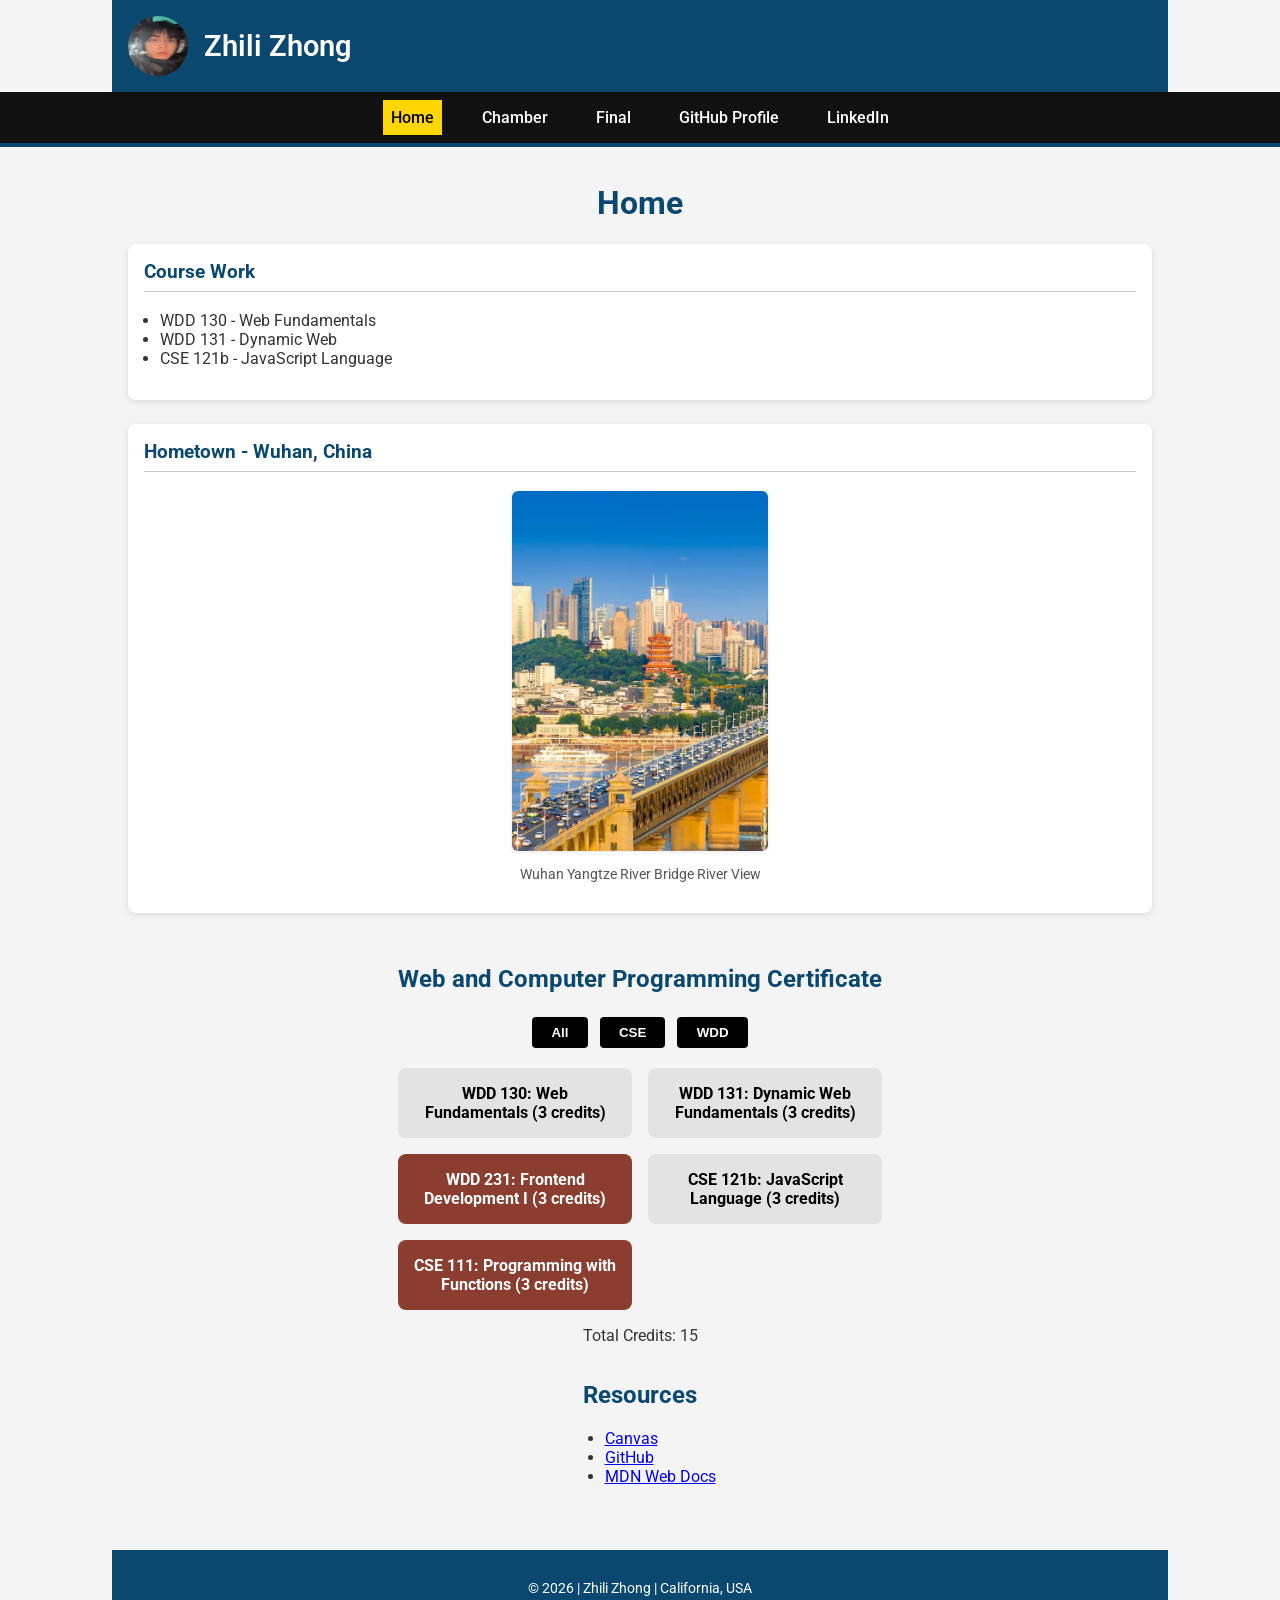
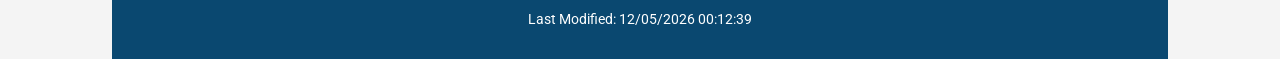
<file: index.html>
<!DOCTYPE html>
<html lang="en">
<head>
  <meta charset="UTF-8" />
  <meta name="viewport" content="width=device-width, initial-scale=1.0" />
  <meta name="description" content="Course Home Page for WDD 231 Web Frontend Development" />
  <meta name="author" content="Zhili Zhong" />
  <title>WDD 231 - Course Home Page</title>

  <!-- Google Fonts with preconnect -->
  <link rel="preconnect" href="https://fonts.googleapis.com">
  <link rel="preconnect" href="https://fonts.gstatic.com" crossorigin>
  <link href="https://fonts.googleapis.com/css2?family=Roboto&display=swap" rel="stylesheet" />

  <!-- CSS -->
  <link rel="stylesheet" href="styles/small.css" />
  <link rel="stylesheet" href="styles/larger.css" />

  <!-- JavaScript -->
  <script src="scripts/date.js" defer></script>
  <script src="scripts/lastmodified.js" defer></script>
  <script src="scripts/navigation.js" defer></script>
  <script src="scripts/course.js" defer></script>
</head>
<body>
  <header>
    <img src="images/profile.jpg" alt="Profile photo" width="60" height="60" onerror="this.onerror=null; this.src='https://via.placeholder.com/60';" />
    <span>Zhili Zhong</span>
  </header>

  <nav>
    <button id="menu-toggle">☰</button>
    <ul id="nav-links">
      <li><a href="index.html" class="active">Home</a></li>
      <li><a href="chamber/index.html">Chamber</a></li>
      <li><a href="final/index.html">Final</a></li>
      <li><a href="https://github.com/leo060702">GitHub Profile</a></li>
      <li><a href="https://linkedin.com/in/zhili-zhong-379021353">LinkedIn</a></li>
    </ul>
  </nav>

  <main>
    <h1>Home</h1>

    <section class="flex-container">
      <div class="card">
        <h3>Course Work</h3>
        <ul>
          <li>WDD 130 - Web Fundamentals</li>
          <li>WDD 131 - Dynamic Web</li>
          <li>CSE 121b - JavaScript Language</li>
        </ul>
      </div>
      <div class="card">
        <h3>Hometown - Wuhan, China</h3>
        <img class="hometown-img" src="images/hometown.jpg" alt="My hometown" onerror="this.onerror=null; this.src='https://via.placeholder.com/600x300?text=Hometown+Image';" />
        <p style="text-align:center; font-size:0.9rem; color:#555">Wuhan Yangtze River Bridge River View</p>
      </div>
    </section>

    <section>
      <h2>Web and Computer Programming Certificate</h2>
      <div style="text-align:center;">
        <button id="all-courses">All</button>
        <button id="cse-courses">CSE</button>
        <button id="wdd-courses">WDD</button>
      </div>
      <div id="course-cards"></div>
      <p style="text-align:center;">Total Credits: <span id="total-credits">0</span></p>
    </section>

    <section>
      <h2>Resources</h2>
      <ul>
        <li><a href="https://byui.instructure.com/">Canvas</a></li>
        <li><a href="https://github.com/">GitHub</a></li>
        <li><a href="https://developer.mozilla.org/">MDN Web Docs</a></li>
      </ul>
    </section>
  </main>

  <footer>
    <p>&copy; <span id="currentyear"></span> | Zhili Zhong | California, USA</p>
    <p id="lastModified"></p>
  </footer>
</body>
</html>
</file>
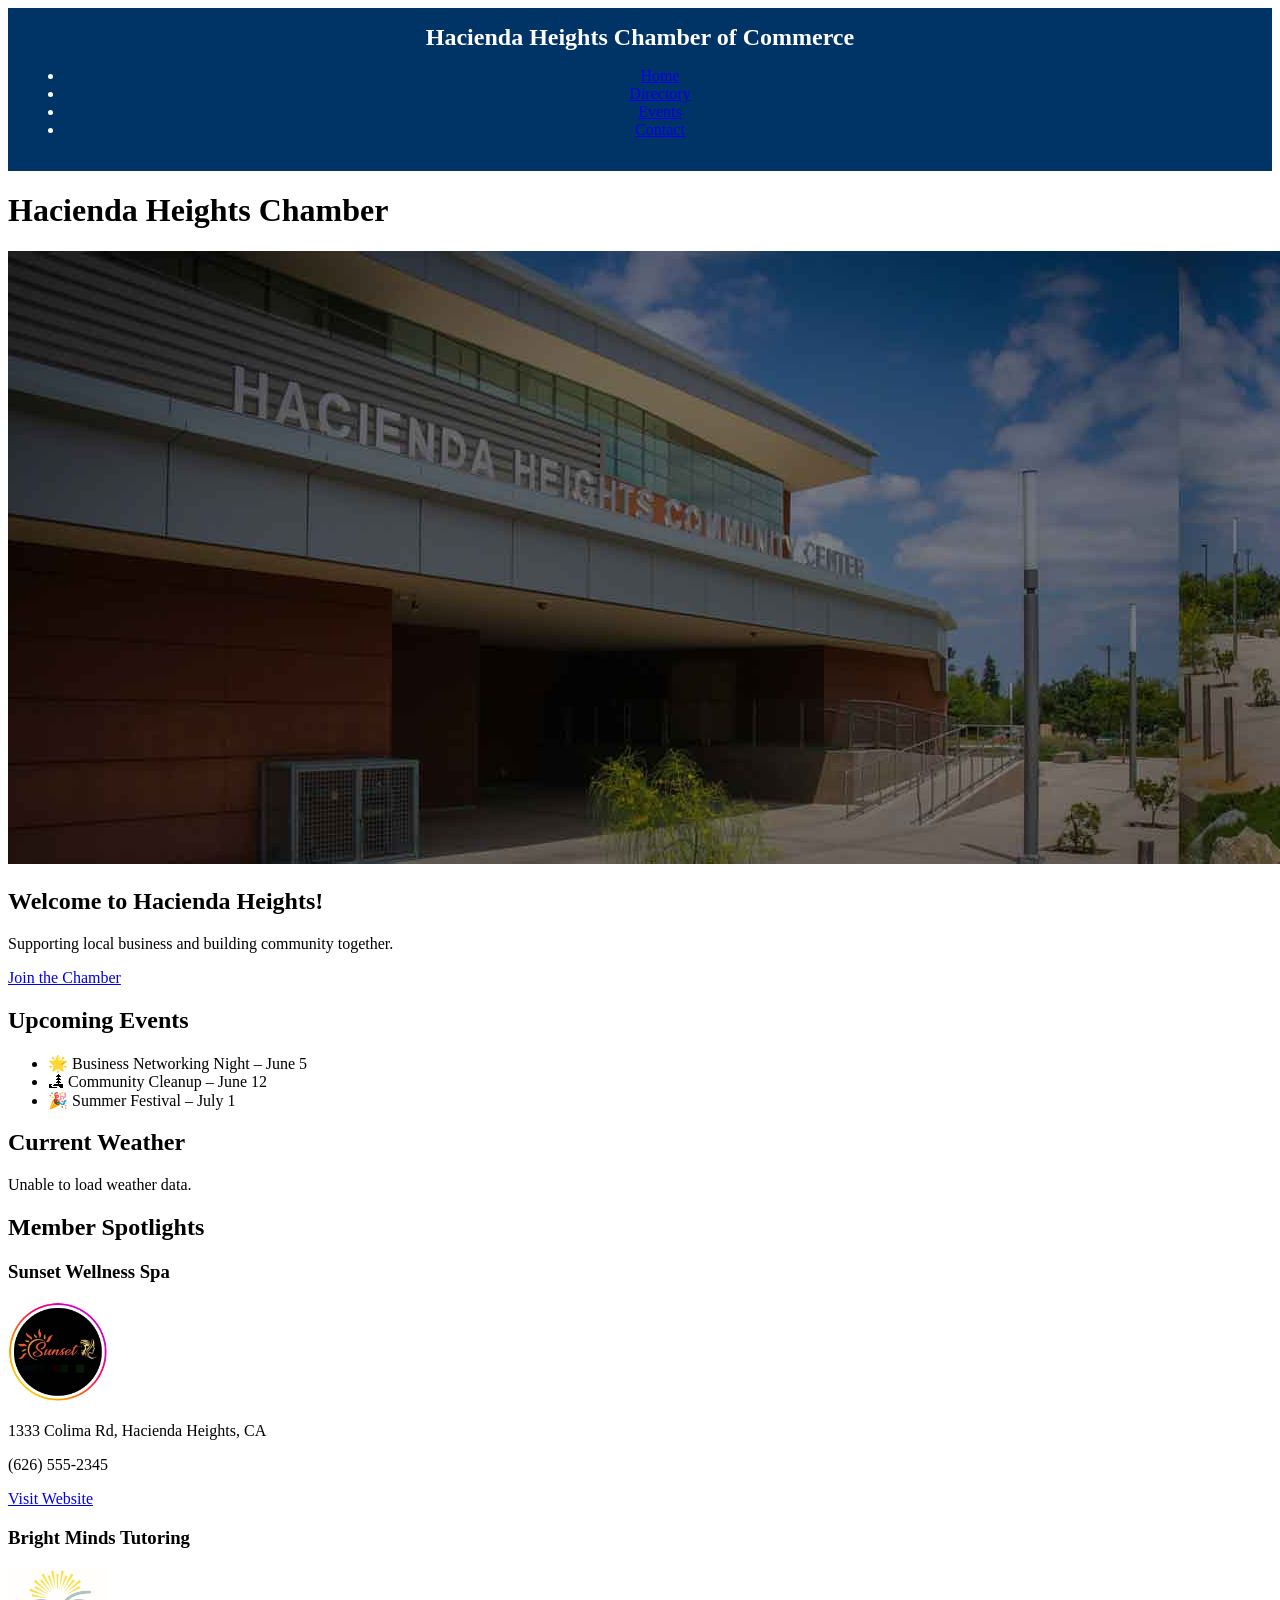
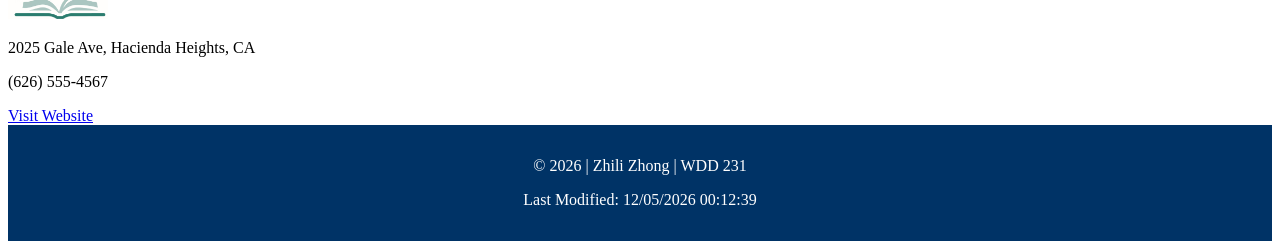
<file: chamber/index.html>
<!DOCTYPE html>
<html lang="en">
<head>
  <meta charset="UTF-8" />
  <meta name="viewport" content="width=device-width, initial-scale=1.0" />
  <meta name="description" content="The Hacienda Heights Chamber of Commerce supports local business growth, hosts events, and connects our diverse community in the San Gabriel Valley." />
  <meta name="author" content="Zhili Zhong" />

  <meta property="og:title" content="Hacienda Heights Chamber of Commerce" />
  <meta property="og:description" content="Building a strong community through local business, events, and member support in Southern California." />
  <meta property="og:image" content="images/hero.jpg" />
  <meta property="og:url" content="https://leo060702.github.io/wdd231/chamber/index.html" />

  <title>Hacienda Heights Chamber of Commerce - Home Page</title>
  <link rel="icon" href="images/favicon.ico" />
  <link rel="stylesheet" href="styles/directory.css" />
</head>

<body>
  <header>
    <span class="site-title">Hacienda Heights Chamber of Commerce</span>
    <nav>
      <ul>
        <li><a href="index.html">Home</a></li>
        <li><a href="directory.html">Directory</a></li>
        <li><a href="events.html">Events</a></li>
        <li><a href="contact.html">Contact</a></li>
      </ul>
    </nav>
  </header>

  <main>
    <h1>Hacienda Heights Chamber</h1>

    <!-- Hero section -->
    <section class="hero">
      <img src="images/hero.jpg" alt="Hero banner" />
      <div class="hero-text">
        <h2>Welcome to Hacienda Heights!</h2>
        <p>Supporting local business and building community together.</p>
        <a href="join.html" class="cta-button">Join the Chamber</a>
      </div>
    </section>

    <!-- Events section -->
    <section class="events">
      <h2>Upcoming Events</h2>
      <ul>
        <li>🌟 Business Networking Night – June 5</li>
        <li>🏞 Community Cleanup – June 12</li>
        <li>🎉 Summer Festival – July 1</li>
      </ul>
    </section>

    <!-- Weather section -->
    <section class="weather">
      <h2>Current Weather</h2>
      <div id="weather">
        <p>Loading weather...</p>
      </div>
    </section>

    <!-- Spotlight section -->
    <section class="spotlights">
      <h2>Member Spotlights</h2>
      <div id="spotlight-container">
        <!-- spotlight cards inserted by spotlight.js -->
      </div>
    </section>
  </main>

  <footer>
    <p>&copy; <span id="year"></span> | Zhili Zhong | WDD 231</p>
    <p>Last Modified: <span id="lastModified"></span></p>
  </footer>

  <script src="scripts/weather.js" type="module"></script>
  <script src="scripts/spotlight.js" type="module"></script>
  <script>
    document.getElementById("year").textContent = new Date().getFullYear();
    document.getElementById("lastModified").textContent = document.lastModified;
  </script>
</body>
</html>
</file>
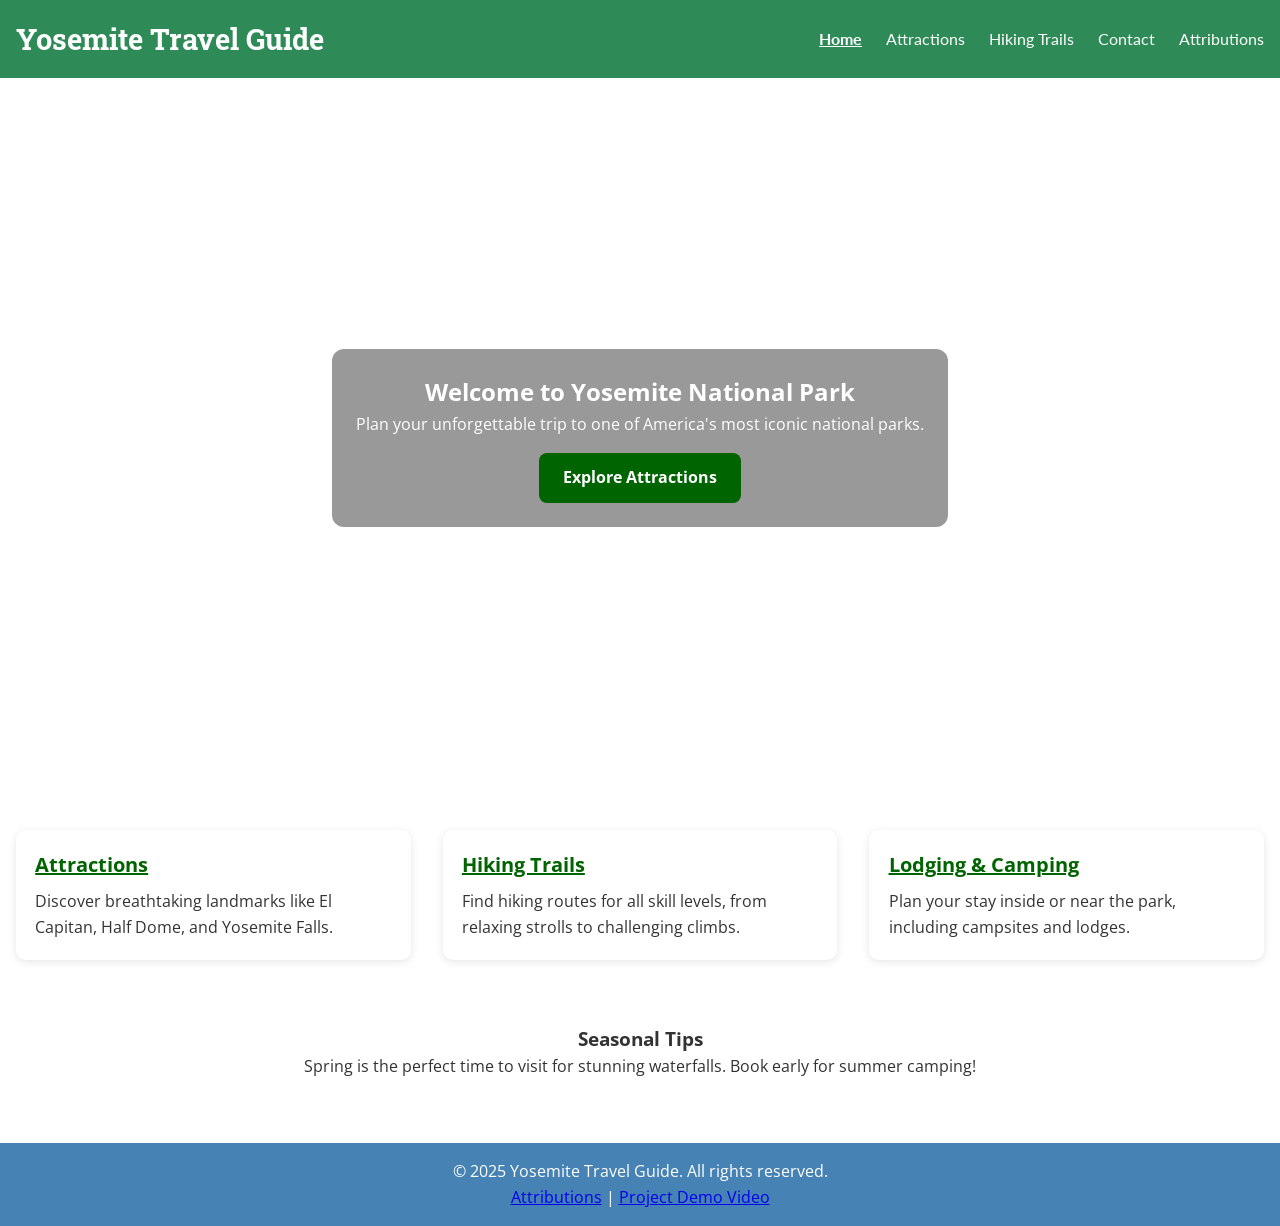
<file: final/index.html>
<!DOCTYPE html>
<html lang="en">

<head>
  <meta charset="UTF-8" />
  <meta name="viewport" content="width=device-width, initial-scale=1.0" />
  <meta name="description"
    content="Comprehensive travel guide to Yosemite National Park, featuring attractions, trails, lodging, and safety tips." />
  <meta name="author" content="Zhili Zhong" />

  <!-- Open Graph Metadata for social sharing -->
  <meta property="og:title" content="Yosemite Travel Guide" />
  <meta property="og:description"
    content="Plan your unforgettable trip to one of America's most iconic national parks. Explore attractions, hiking trails, and lodging options in Yosemite." />
  <meta property="og:image" content="https://leo060702.github.io/wdd231/final/images/og-image.jpg" />
  <meta property="og:url" content="https://leo060702.github.io/wdd231/final/index.html" />
  <meta name="twitter:card" content="summary_large_image" />

  <title>Yosemite Travel Guide</title>
  <link rel="stylesheet" href="styles/styles.css" />
  <link rel="icon" href="favicon.ico" type="image/x-icon" />

  <!-- Google Fonts - single merged request -->
  <link href="https://fonts.googleapis.com/css2?family=Open+Sans&family=Roboto+Slab&family=Lato&display=swap"
    rel="stylesheet" />
</head>

<body>
  <header>
    <div class="logo">
      Yosemite Travel Guide
    </div>
    <nav>
      <button id="menu-toggle" aria-label="Toggle Menu">&#9776;</button>
      <ul id="nav-links">
        <li><a href="index.html" class="active">Home</a></li>
        <li><a href="attractions.html">Attractions</a></li>
        <li><a href="hiking.html">Hiking Trails</a></li>
        <li><a href="contact.html">Contact</a></li>
        <li><a href="attributions.html">Attributions</a></li>
      </ul>
    </nav>
  </header>

  <main>
    <h1 class="visually-hidden">Yosemite Travel Guide</h1>

    <section class="hero">
      <div class="hero-video-wrapper">
        <video id="heroVideo" autoplay muted playsinline>
          Your browser does not support the video tag.
        </video>
      </div>
      <div class="hero-text">
        <h2>Welcome to Yosemite National Park</h2>
        <p>Plan your unforgettable trip to one of America's most iconic national parks.</p>
        <a class="cta-button" href="attractions.html">Explore Attractions</a>
      </div>
    </section>

    <section class="card-grid">
      <a href="attractions.html" class="card">
        <div class="card-content">
          <h3>Attractions</h3>
          <p>Discover breathtaking landmarks like El Capitan, Half Dome, and Yosemite Falls.</p>
        </div>
      </a>

      <a href="hiking.html" class="card">
        <div class="card-content">
          <h3>Hiking Trails</h3>
          <p>Find hiking routes for all skill levels, from relaxing strolls to challenging climbs.</p>
        </div>
      </a>

      <a href="contact.html" class="card">
        <div class="card-content">
          <h3>Lodging & Camping</h3>
          <p>Plan your stay inside or near the park, including campsites and lodges.</p>
        </div>
      </a>
    </section>

    <section class="announcements">
      <h3>Seasonal Tips</h3>
      <p>Spring is the perfect time to visit for stunning waterfalls. Book early for summer camping!</p>
    </section>
  </main>

  <footer>
    <p>© 2025 Yosemite Travel Guide. All rights reserved.</p>
    <p>
      <a href="attributions.html">Attributions</a> |
      <a href="https://www.youtube.com/watch?v=your-demo-video" target="_blank" rel="noopener">Project Demo Video</a>
    </p>
  </footer>

  <script type="module" src="scripts/main.js"></script>
</body>

</html>
</file>
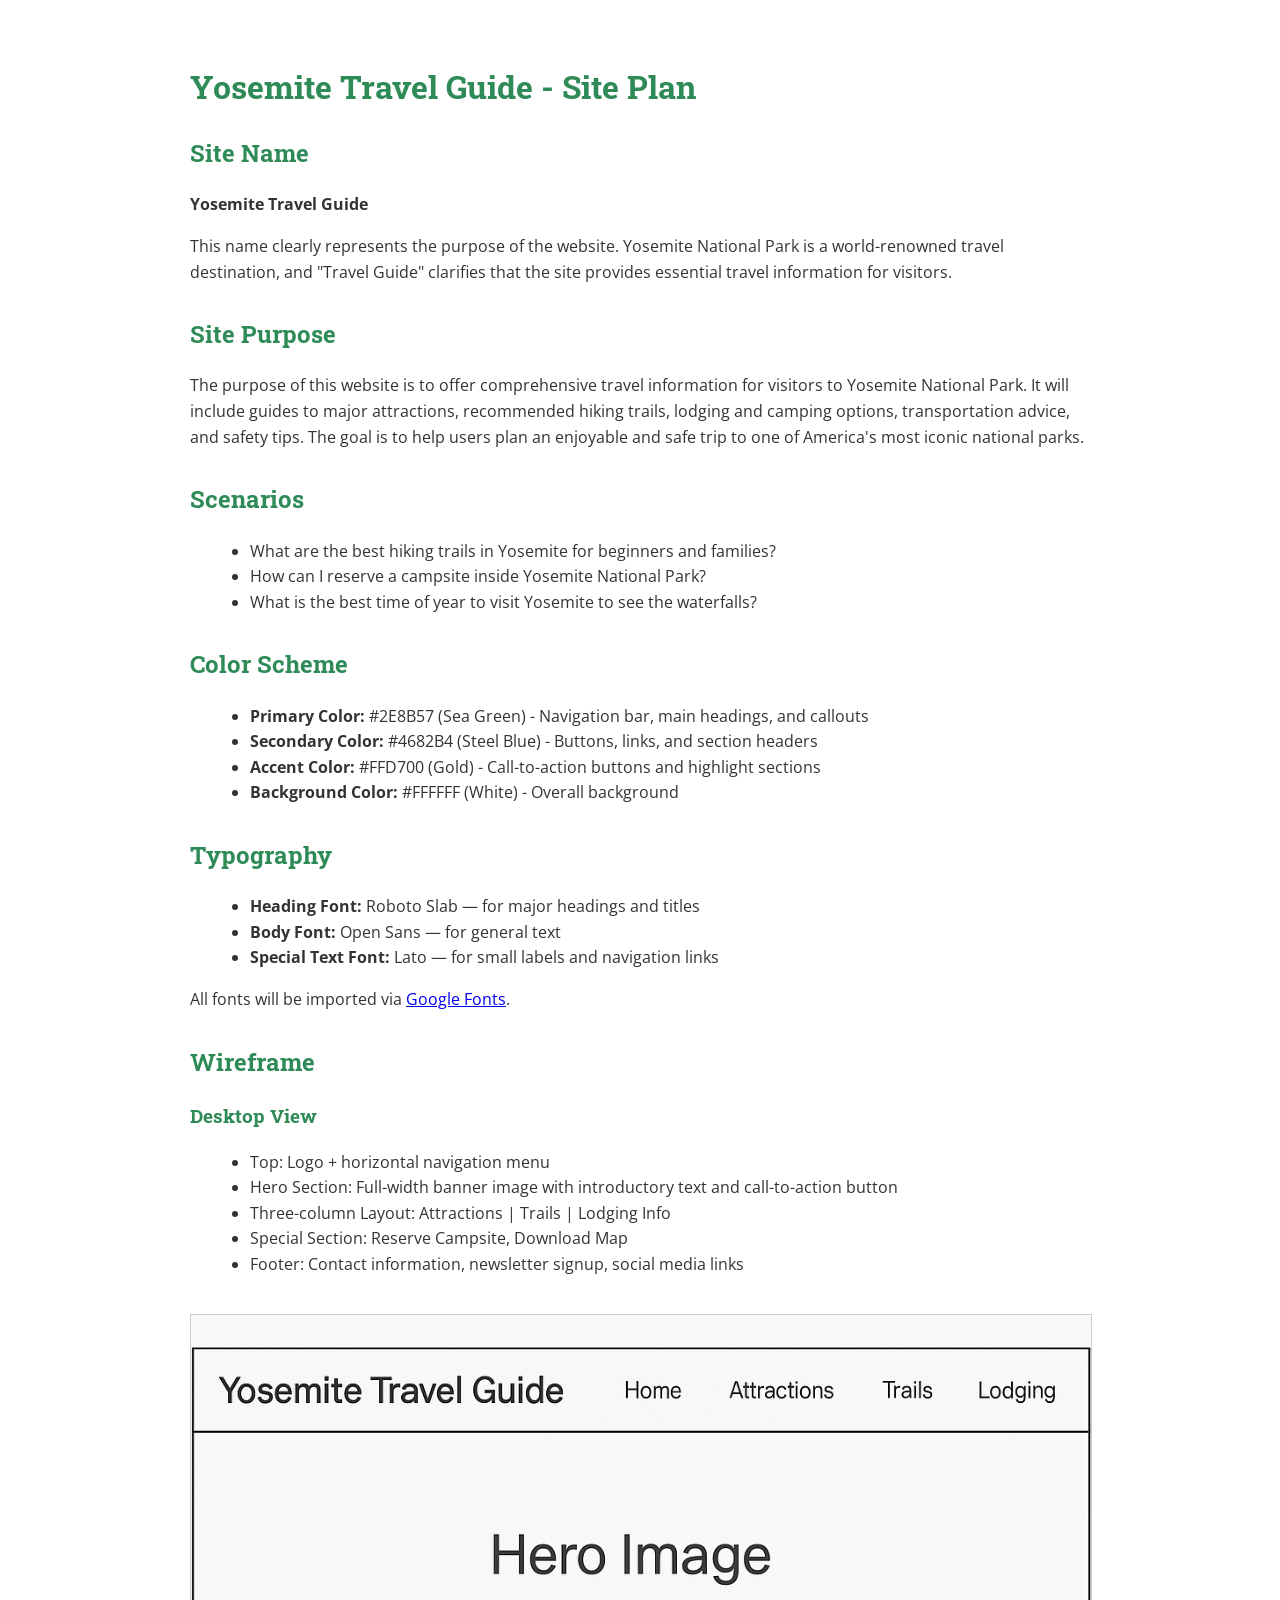
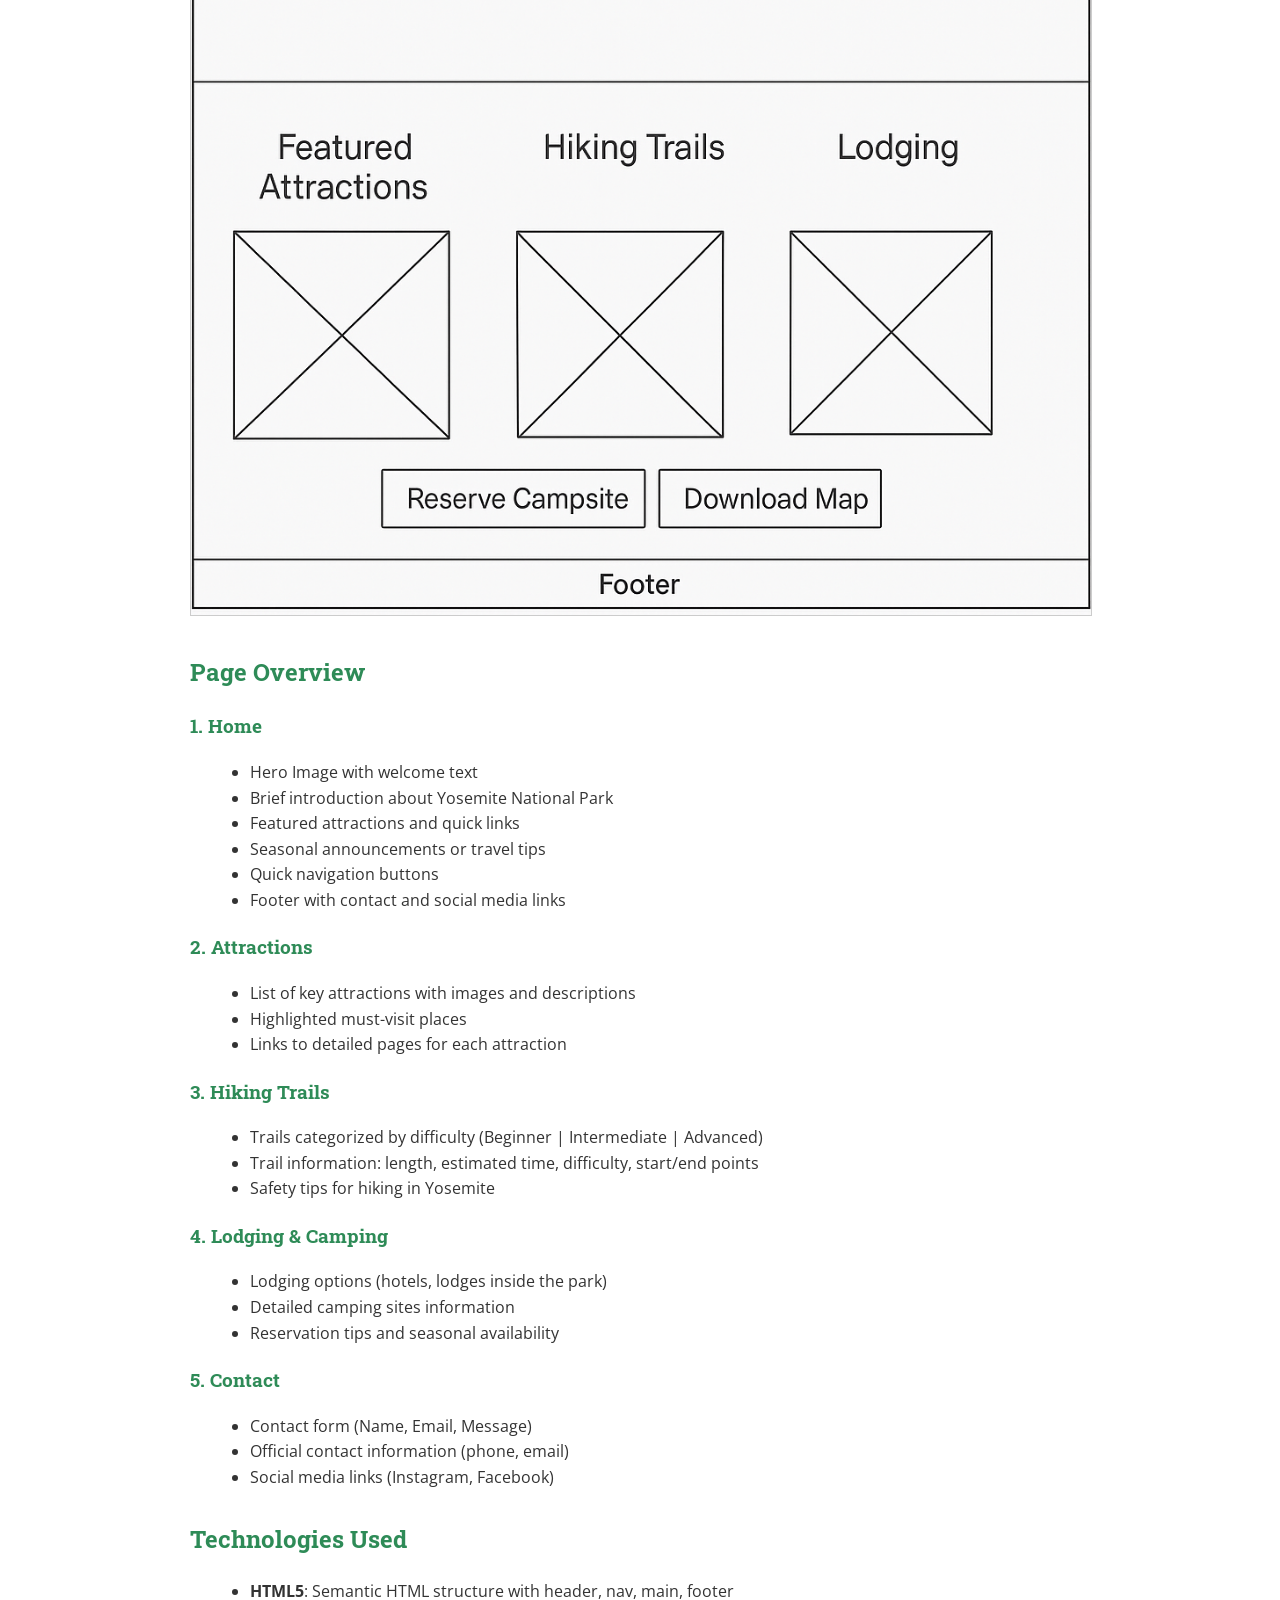
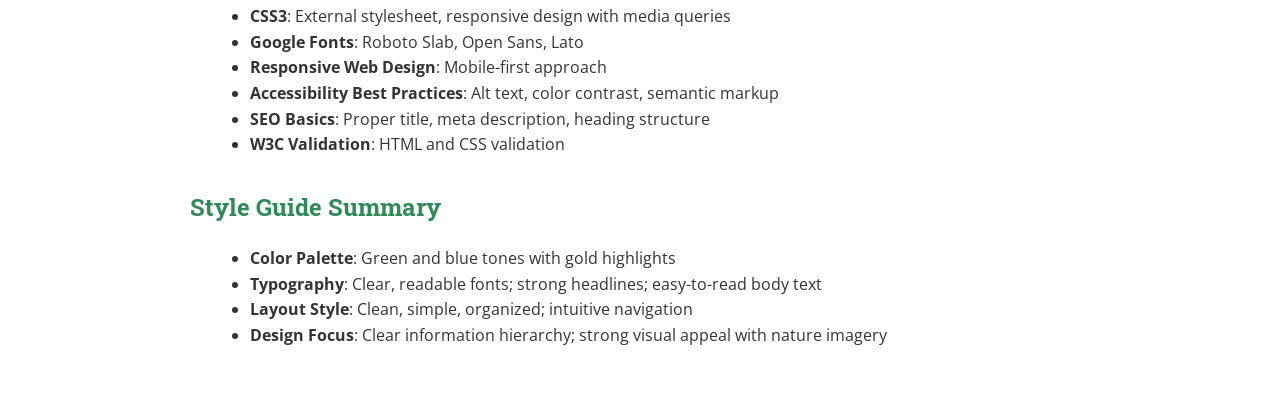
<file: site_plan.html>
<!DOCTYPE html>
<html lang="en">
<head>
  <meta charset="UTF-8">
  <meta name="viewport" content="width=device-width, initial-scale=1.0">
  <title>Yosemite Travel Guide - Site Plan</title>
  <link href="https://fonts.googleapis.com/css2?family=Open+Sans&family=Roboto+Slab&family=Lato&display=swap" rel="stylesheet">
  <style>
    body {
      font-family: 'Open Sans', sans-serif;
      max-width: 900px;
      margin: 20px auto;
      padding: 20px;
      line-height: 1.6;
      background-color: #ffffff;
      color: #333;
    }
    h1, h2, h3 {
      font-family: 'Roboto Slab', serif;
      color: #2E8B57;
    }
    ul {
      list-style-type: disc;
      margin-left: 20px;
    }
    .section {
      margin-bottom: 30px;
    }
    img {
      max-width: 100%;
      height: auto;
      margin-top: 20px;
      border: 1px solid #ccc;
    }
  </style>
</head>
<body>

  <h1>Yosemite Travel Guide - Site Plan</h1>

  <div class="section">
    <h2>Site Name</h2>
    <p><strong>Yosemite Travel Guide</strong></p>
    <p>This name clearly represents the purpose of the website. Yosemite National Park is a world-renowned travel destination, and "Travel Guide" clarifies that the site provides essential travel information for visitors.</p>
  </div>

  <div class="section">
    <h2>Site Purpose</h2>
    <p>The purpose of this website is to offer comprehensive travel information for visitors to Yosemite National Park. It will include guides to major attractions, recommended hiking trails, lodging and camping options, transportation advice, and safety tips. The goal is to help users plan an enjoyable and safe trip to one of America's most iconic national parks.</p>
  </div>

  <div class="section">
    <h2>Scenarios</h2>
    <ul>
      <li>What are the best hiking trails in Yosemite for beginners and families?</li>
      <li>How can I reserve a campsite inside Yosemite National Park?</li>
      <li>What is the best time of year to visit Yosemite to see the waterfalls?</li>
    </ul>
  </div>

  <div class="section">
    <h2>Color Scheme</h2>
    <ul>
      <li><strong>Primary Color:</strong> #2E8B57 (Sea Green) - Navigation bar, main headings, and callouts</li>
      <li><strong>Secondary Color:</strong> #4682B4 (Steel Blue) - Buttons, links, and section headers</li>
      <li><strong>Accent Color:</strong> #FFD700 (Gold) - Call-to-action buttons and highlight sections</li>
      <li><strong>Background Color:</strong> #FFFFFF (White) - Overall background</li>
    </ul>
  </div>

  <div class="section">
    <h2>Typography</h2>
    <ul>
      <li><strong>Heading Font:</strong> Roboto Slab — for major headings and titles</li>
      <li><strong>Body Font:</strong> Open Sans — for general text</li>
      <li><strong>Special Text Font:</strong> Lato — for small labels and navigation links</li>
    </ul>
    <p>All fonts will be imported via <a href="https://fonts.google.com/" target="_blank">Google Fonts</a>.</p>
  </div>

  <div class="section">
    <h2>Wireframe</h2>
    <h3>Desktop View</h3>
    <ul>
      <li>Top: Logo + horizontal navigation menu</li>
      <li>Hero Section: Full-width banner image with introductory text and call-to-action button</li>
      <li>Three-column Layout: Attractions | Trails | Lodging Info</li>
      <li>Special Section: Reserve Campsite, Download Map</li>
      <li>Footer: Contact information, newsletter signup, social media links</li>
    </ul>
    <img src="A_wireframe_wireframe_of_a_homepage_for_a_website_.png" alt="Desktop Wireframe">
  </div>

  <div class="section">
    <h2>Page Overview</h2>
    <h3>1. Home</h3>
    <ul>
      <li>Hero Image with welcome text</li>
      <li>Brief introduction about Yosemite National Park</li>
      <li>Featured attractions and quick links</li>
      <li>Seasonal announcements or travel tips</li>
      <li>Quick navigation buttons</li>
      <li>Footer with contact and social media links</li>
    </ul>

    <h3>2. Attractions</h3>
    <ul>
      <li>List of key attractions with images and descriptions</li>
      <li>Highlighted must-visit places</li>
      <li>Links to detailed pages for each attraction</li>
    </ul>

    <h3>3. Hiking Trails</h3>
    <ul>
      <li>Trails categorized by difficulty (Beginner | Intermediate | Advanced)</li>
      <li>Trail information: length, estimated time, difficulty, start/end points</li>
      <li>Safety tips for hiking in Yosemite</li>
    </ul>

    <h3>4. Lodging & Camping</h3>
    <ul>
      <li>Lodging options (hotels, lodges inside the park)</li>
      <li>Detailed camping sites information</li>
      <li>Reservation tips and seasonal availability</li>
    </ul>

    <h3>5. Contact</h3>
    <ul>
      <li>Contact form (Name, Email, Message)</li>
      <li>Official contact information (phone, email)</li>
      <li>Social media links (Instagram, Facebook)</li>
    </ul>
  </div>

  <div class="section">
    <h2>Technologies Used</h2>
    <ul>
      <li><strong>HTML5</strong>: Semantic HTML structure with header, nav, main, footer</li>
      <li><strong>CSS3</strong>: External stylesheet, responsive design with media queries</li>
      <li><strong>Google Fonts</strong>: Roboto Slab, Open Sans, Lato</li>
      <li><strong>Responsive Web Design</strong>: Mobile-first approach</li>
      <li><strong>Accessibility Best Practices</strong>: Alt text, color contrast, semantic markup</li>
      <li><strong>SEO Basics</strong>: Proper title, meta description, heading structure</li>
      <li><strong>W3C Validation</strong>: HTML and CSS validation</li>
    </ul>
  </div>

  <div class="section">
    <h2>Style Guide Summary</h2>
    <ul>
      <li><strong>Color Palette</strong>: Green and blue tones with gold highlights</li>
      <li><strong>Typography</strong>: Clear, readable fonts; strong headlines; easy-to-read body text</li>
      <li><strong>Layout Style</strong>: Clean, simple, organized; intuitive navigation</li>
      <li><strong>Design Focus</strong>: Clear information hierarchy; strong visual appeal with nature imagery</li>
    </ul>
  </div>

</body>
</html>
</file>
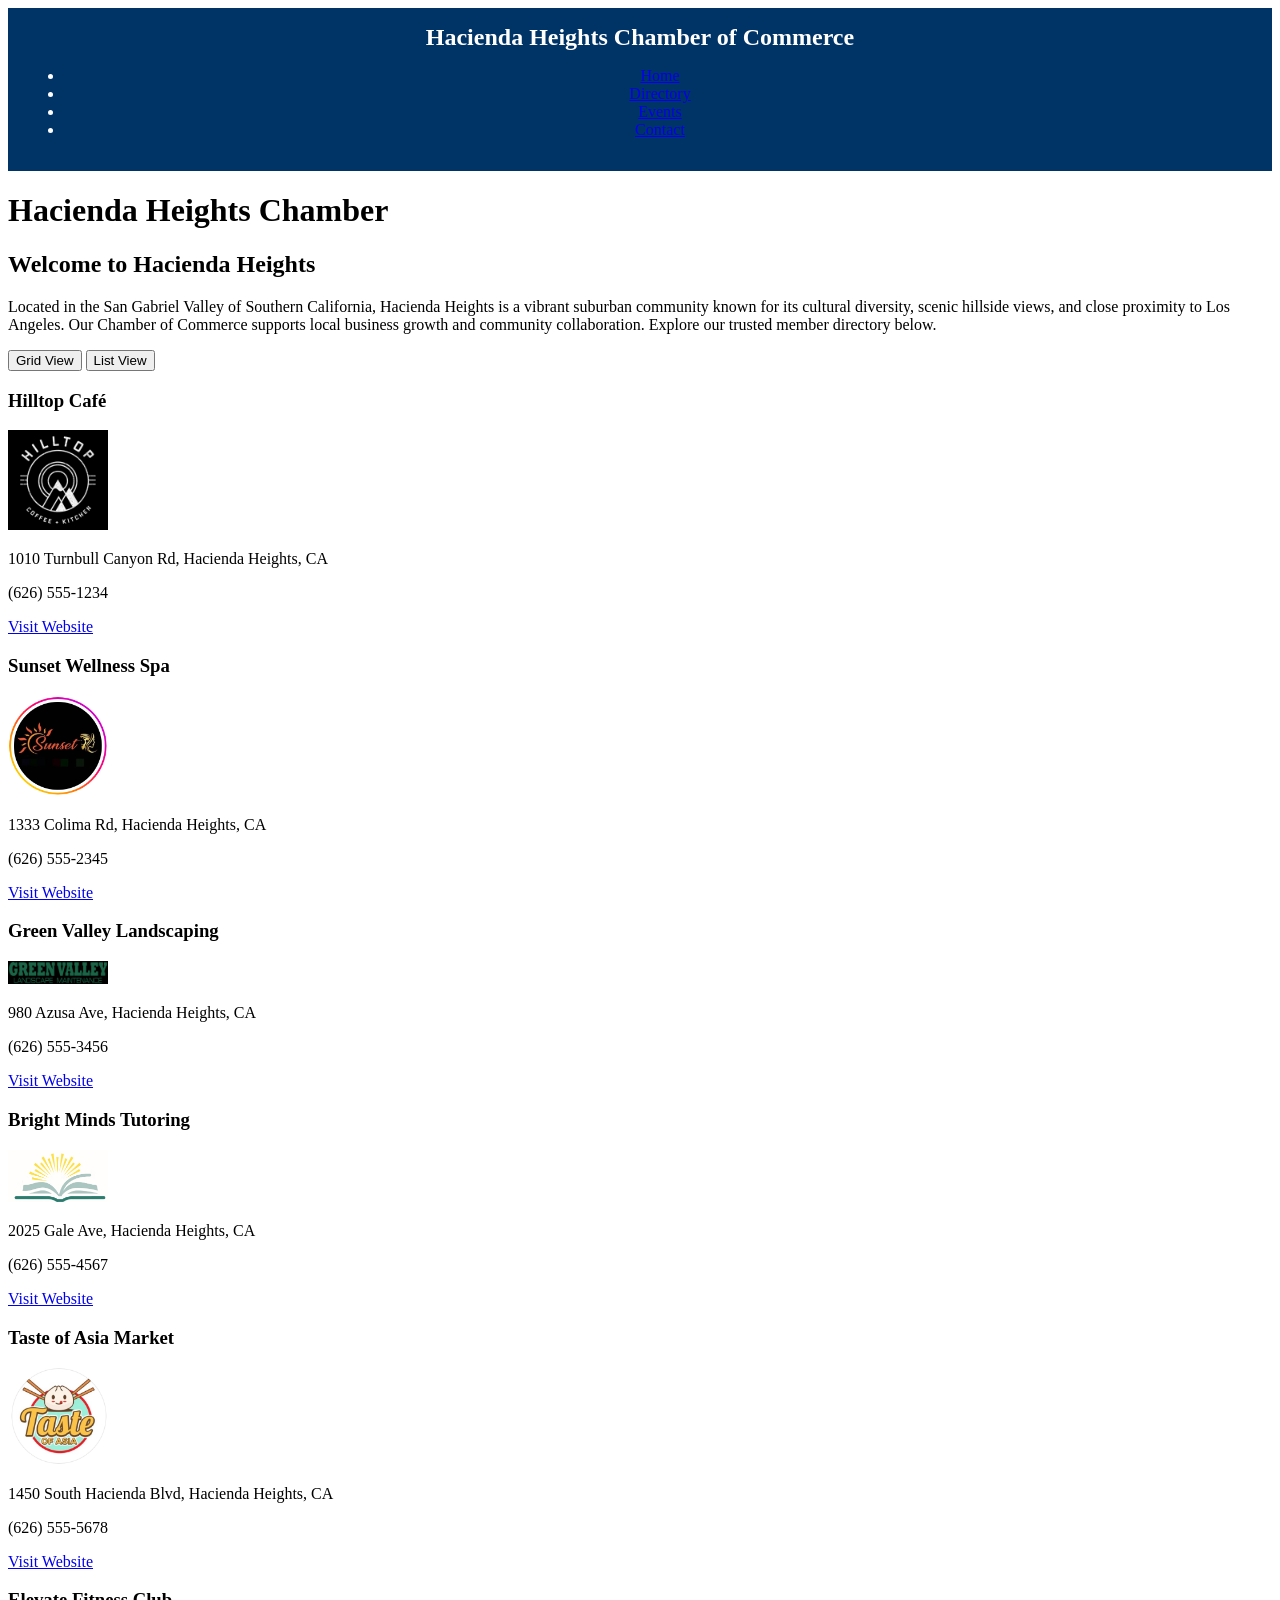
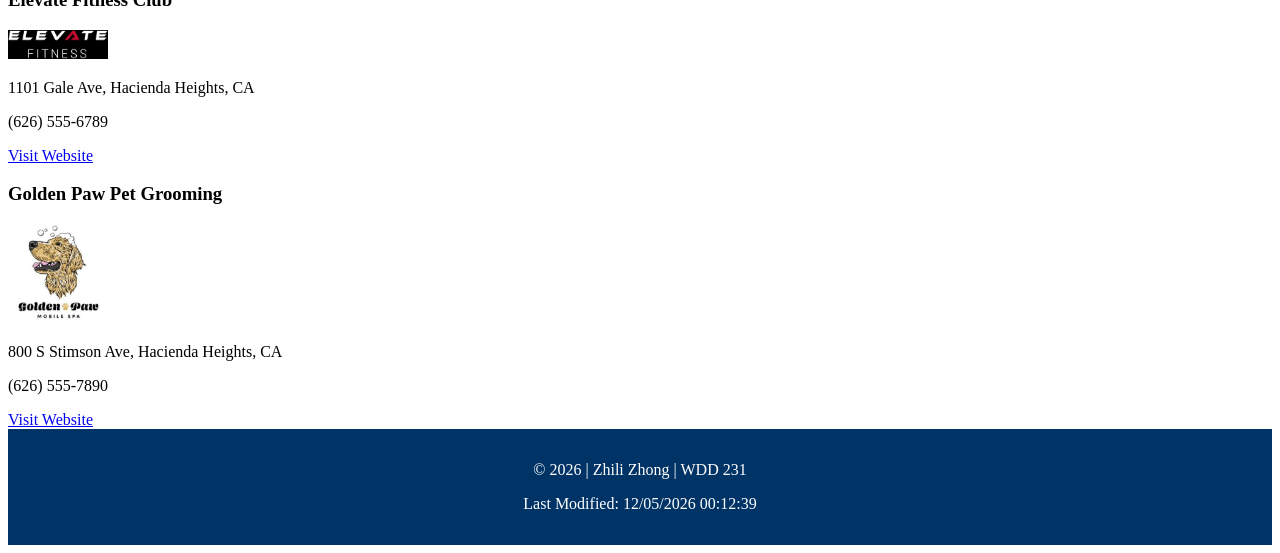
<file: chamber/directory.html>
<!DOCTYPE html>
<html lang="en">
<head>
  <meta charset="UTF-8" />
  <meta name="viewport" content="width=device-width, initial-scale=1.0" />
  <meta name="description" content="Hacienda Heights Chamber Directory Page - Southern California" />
  <meta name="author" content="Zhili Zhong" />

  <title>Hacienda Heights Chamber</title>
  <link rel="icon" href="images/favicon.ico" />
  <link rel="stylesheet" href="styles/directory.css" />

  <!-- Open Graph for Facebook -->
  <meta property="og:title" content="Hacienda Heights Chamber Directory" />
  <meta property="og:description" content="Explore local businesses in Hacienda Heights, Southern California." />
  <meta property="og:image" content="images/placeholder.png" />
  <meta property="og:url" content="https://leo060702.github.io/wdd231/chamber/directory.html" />
</head>

<body>
  <header>
    <span class="site-title">Hacienda Heights Chamber of Commerce</span>
    <nav>
      <ul>
        <li><a href="index.html">Home</a></li>
        <li><a href="directory.html">Directory</a></li>
        <li><a href="events.html">Events</a></li>
        <li><a href="contact.html">Contact</a></li>
      </ul>
    </nav>
  </header>

  <main>
    <h1>Hacienda Heights Chamber</h1>

    <section class="intro">
      <h2>Welcome to Hacienda Heights</h2>
      <p>
        Located in the San Gabriel Valley of Southern California, Hacienda Heights is a vibrant suburban community
        known for its cultural diversity, scenic hillside views, and close proximity to Los Angeles. Our Chamber of Commerce
        supports local business growth and community collaboration. Explore our trusted member directory below.
      </p>
    </section>

    <div class="view-toggle">
      <button id="grid">Grid View</button>
      <button id="list">List View</button>
    </div>

    <div id="directory" class="grid">
      <!-- Member cards will be injected here via JavaScript -->
    </div>
  </main>

  <footer>
    <p>&copy; <span id="year"></span> | Zhili Zhong | WDD 231</p>
    <p>Last Modified: <span id="lastModified"></span></p>
  </footer>

  <script src="scripts/directory.js"></script>
</body>
</html>
</file>
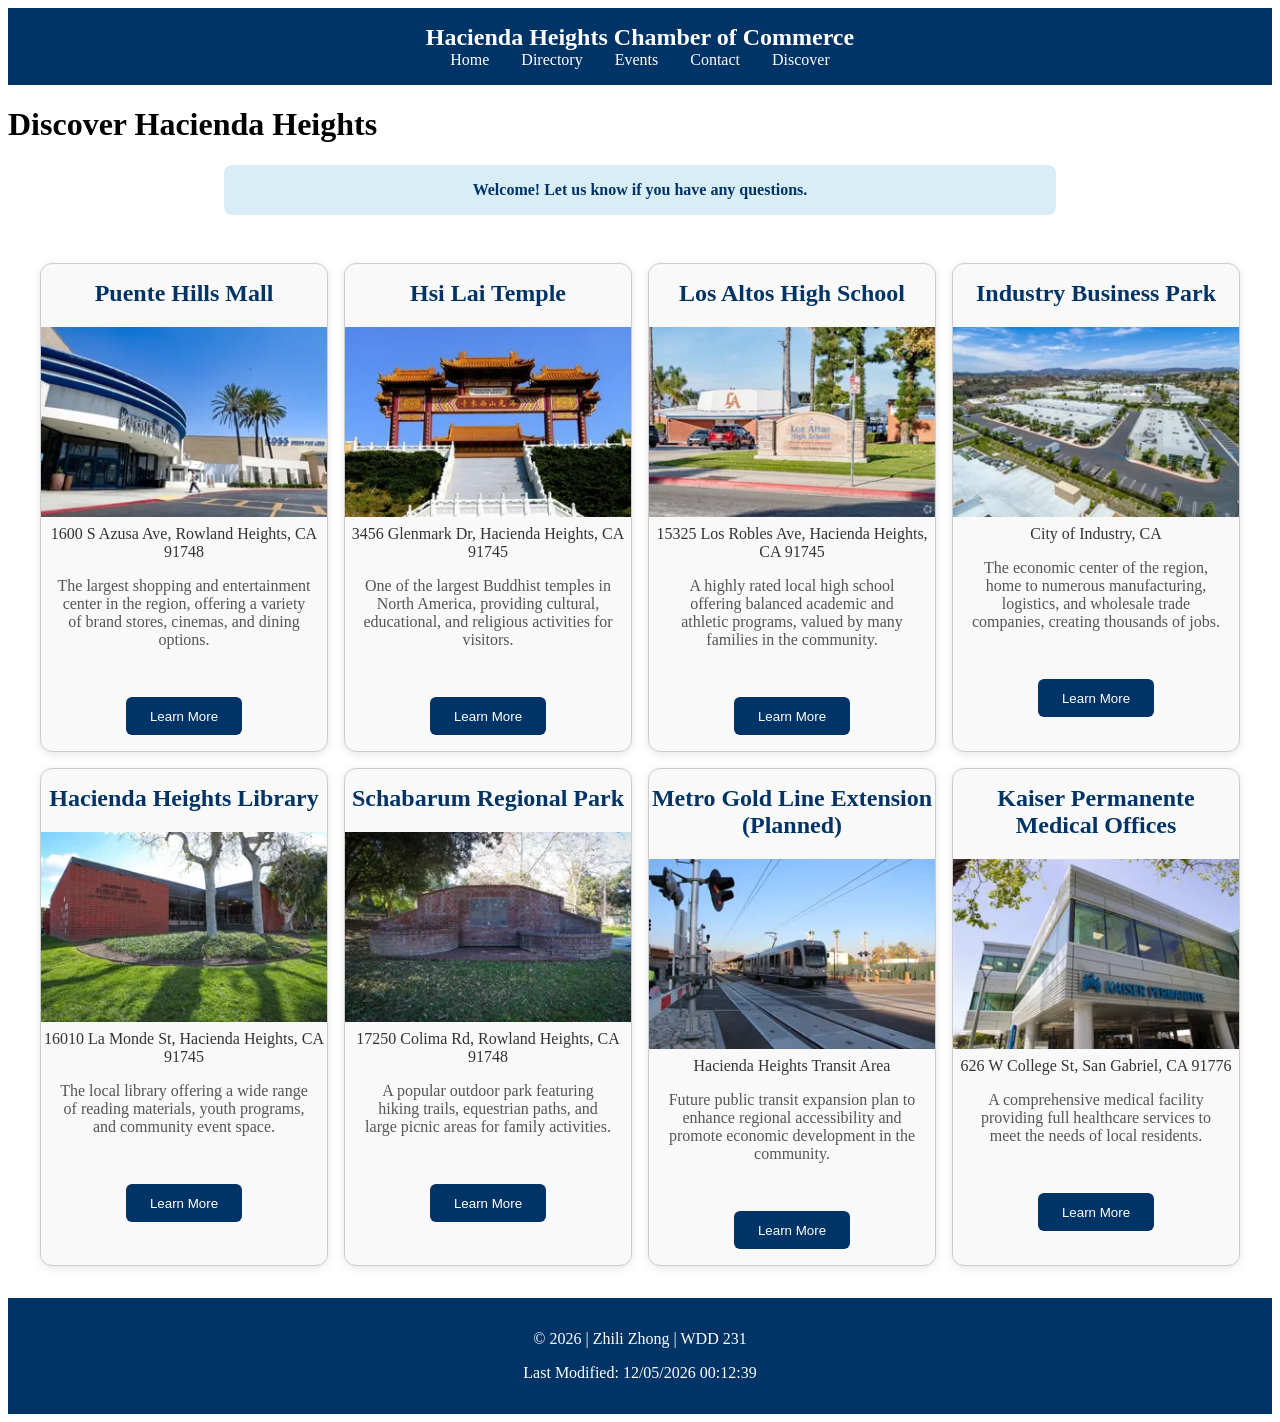
<file: chamber/discover(1).html>
<!DOCTYPE html>
<html lang="en">
<head>
  <meta charset="UTF-8" />
  <meta name="viewport" content="width=device-width, initial-scale=1.0" />
  <meta name="description" content="Discover key locations, businesses, and community highlights in Hacienda Heights, supported by the Chamber of Commerce." />
  <meta name="author" content="Zhili Zhong" />

  <meta property="og:title" content="Hacienda Heights Chamber Discover Page" />
  <meta property="og:description" content="Explore business hubs, schools, parks, and attractions in Hacienda Heights and the surrounding areas." />
  <meta property="og:image" content="images/hero.jpg" />
  <meta property="og:url" content="https://leo060702.github.io/wdd231/chamber/discover.html" />

  <title>Hacienda Heights Chamber of Commerce - Discover</title>
  <link rel="icon" href="images/favicon.ico" />
  <link rel="stylesheet" href="styles/directory.css" />
  <script defer src="scripts/discover.js"></script>
</head>

<body>
  <header>
    <span class="site-title">Hacienda Heights Chamber of Commerce</span>
    <nav class="desktop">
      <ul>
        <li><a href="index.html">Home</a></li>
        <li><a href="directory.html">Directory</a></li>
        <li><a href="events.html">Events</a></li>
        <li><a href="contact.html">Contact</a></li>
        <li><a href="discover.html" class="active">Discover</a></li>
      </ul>
    </nav>
    <div class="mobile-menu">☰</div>
    <nav class="mobile">
      <ul>
        <li><a href="index.html">Home</a></li>
        <li><a href="directory.html">Directory</a></li>
        <li><a href="events.html">Events</a></li>
        <li><a href="contact.html">Contact</a></li>
        <li><a href="discover.html" class="active">Discover</a></li>
      </ul>
    </nav>
  </header>

  <main>
    <h1>Discover Hacienda Heights</h1>

    <div class="visitor-message" id="visit-message"></div>

    <section class="grid-container" id="cards-container">
      <!-- Cards dynamically loaded via discover.js -->
    </section>
  </main>

  <footer>
    <p>&copy; <span id="year"></span> | Zhili Zhong | WDD 231</p>
    <p>Last Modified: <span id="lastModified"></span></p>
  </footer>

  <script>
    document.getElementById("year").textContent = new Date().getFullYear();
    document.getElementById("lastModified").textContent = document.lastModified;

    // mobile menu toggle function
    const menu = document.querySelector(".mobile-menu");
    const mobileNav = document.querySelector("nav.mobile");
    menu.addEventListener("click", () => {
      mobileNav.classList.toggle("open");
    });
  </script>
</body>
</html>
</file>
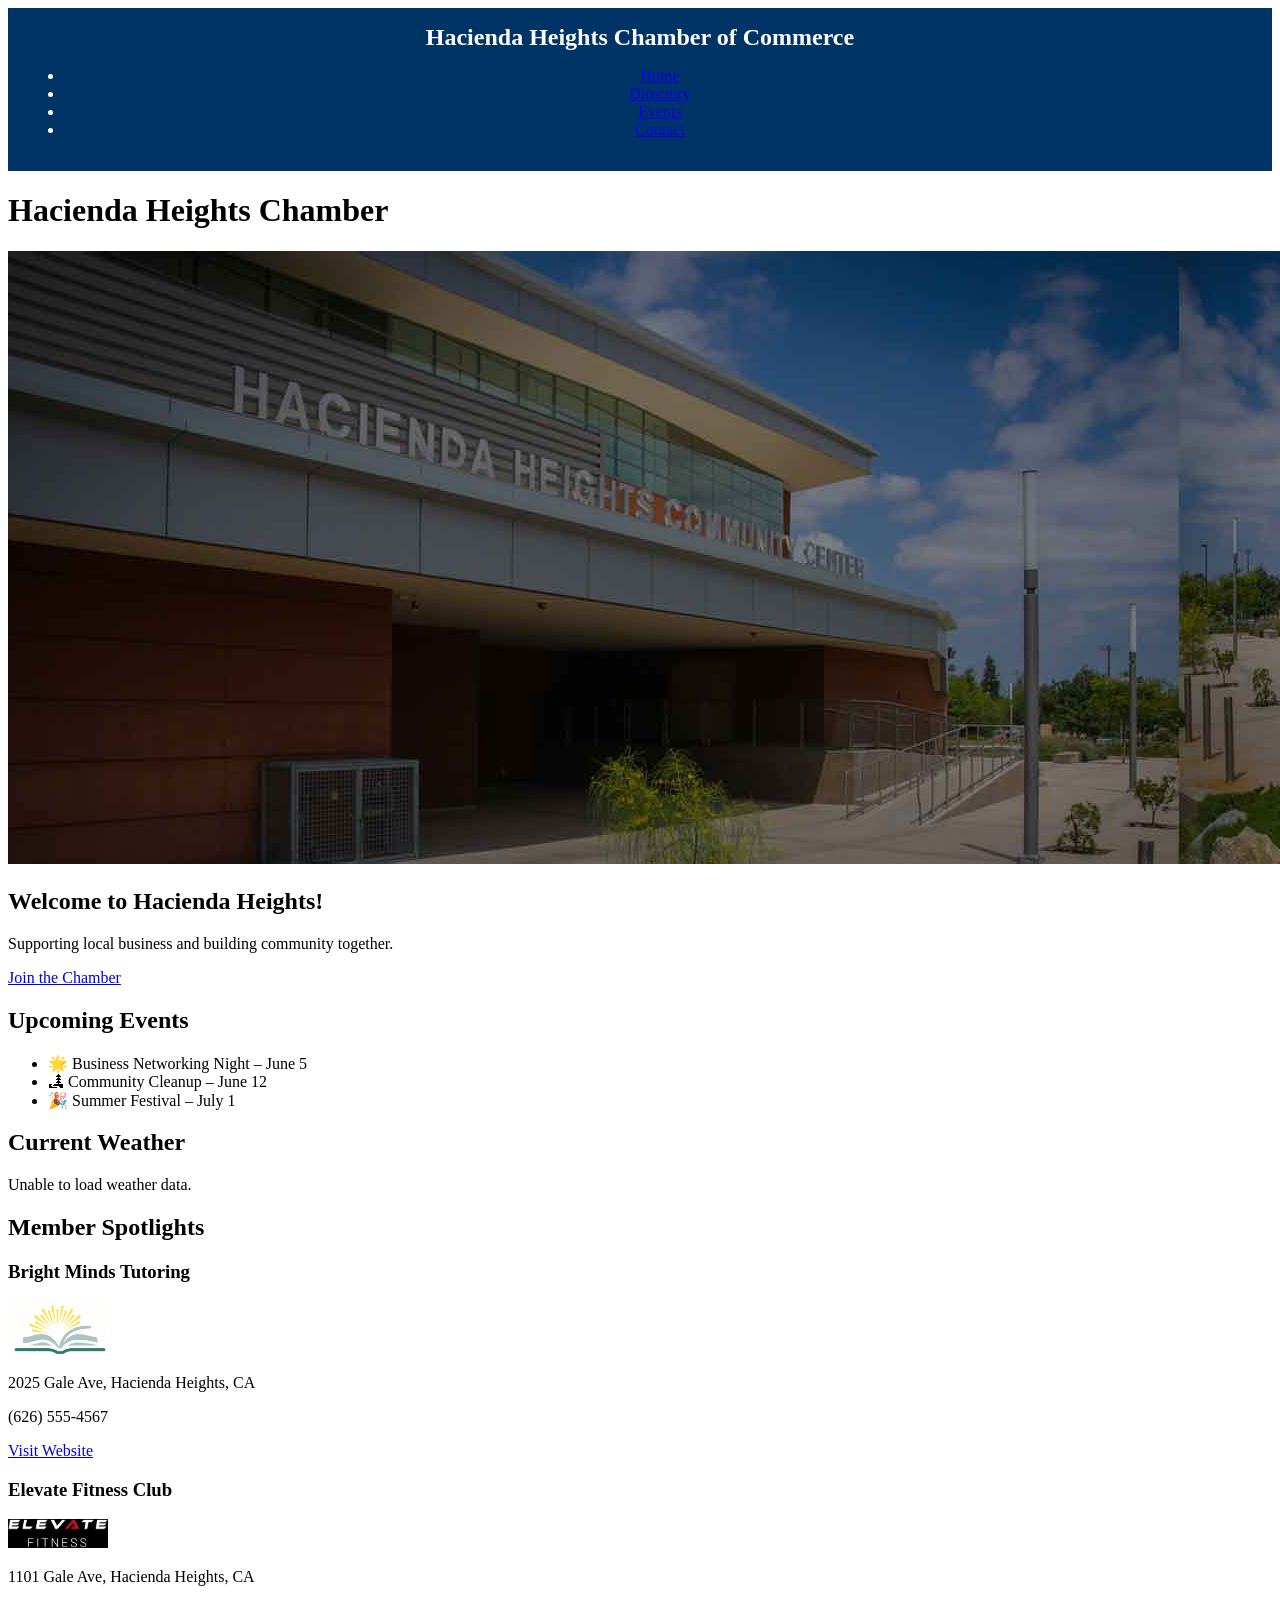
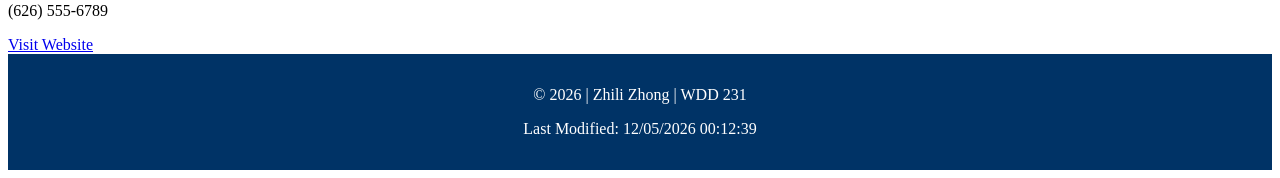
<file: chamber/index(6).html>
<!DOCTYPE html>
<html lang="en">
<head>
  <meta charset="UTF-8" />
  <meta name="viewport" content="width=device-width, initial-scale=1.0" />
  <meta name="description" content="Hacienda Heights Chamber of Commerce - Home Page" />
  <meta name="author" content="Zhili Zhong" />
  <title>Hacienda Heights Chamber</title>
  <link rel="icon" href="images/favicon.ico" />
  <link rel="stylesheet" href="styles/directory.css" />
</head>

<body>
  <header>
    <span class="site-title">Hacienda Heights Chamber of Commerce</span>
    <nav>
      <ul>
        <li><a href="index.html">Home</a></li>
        <li><a href="directory.html">Directory</a></li>
        <li><a href="events.html">Events</a></li>
        <li><a href="contact.html">Contact</a></li>
      </ul>
    </nav>
  </header>

  <main>
    <h1>Hacienda Heights Chamber</h1>

    <!-- Hero section -->
    <section class="hero">
      <img src="images/hero.jpg" alt="Hero banner" />
      <div class="hero-text">
        <h2>Welcome to Hacienda Heights!</h2>
        <p>Supporting local business and building community together.</p>
        <a href="#" class="cta-button">Join the Chamber</a>
      </div>
    </section>

    <!-- Events section -->
    <section class="events">
      <h2>Upcoming Events</h2>
      <ul>
        <li>🌟 Business Networking Night – June 5</li>
        <li>🏞 Community Cleanup – June 12</li>
        <li>🎉 Summer Festival – July 1</li>
      </ul>
    </section>

    <!-- Weather section -->
    <section class="weather">
      <h2>Current Weather</h2>
      <div id="weather">
        <p>Loading weather...</p>
      </div>
    </section>

    <!-- Spotlight section -->
    <section class="spotlights">
      <h2>Member Spotlights</h2>
      <div id="spotlight-container">
        <!-- spotlight cards inserted by spotlight.js -->
      </div>
    </section>
  </main>

  <footer>
    <p>&copy; <span id="year"></span> | Zhili Zhong | WDD 231</p>
    <p>Last Modified: <span id="lastModified"></span></p>
  </footer>

  <script src="scripts/weather.js" type="module"></script>
  <script src="scripts/spotlight.js" type="module"></script>
  <script>
    document.getElementById("year").textContent = new Date().getFullYear();
    document.getElementById("lastModified").textContent = document.lastModified;
  </script>
</body>
</html>
</file>
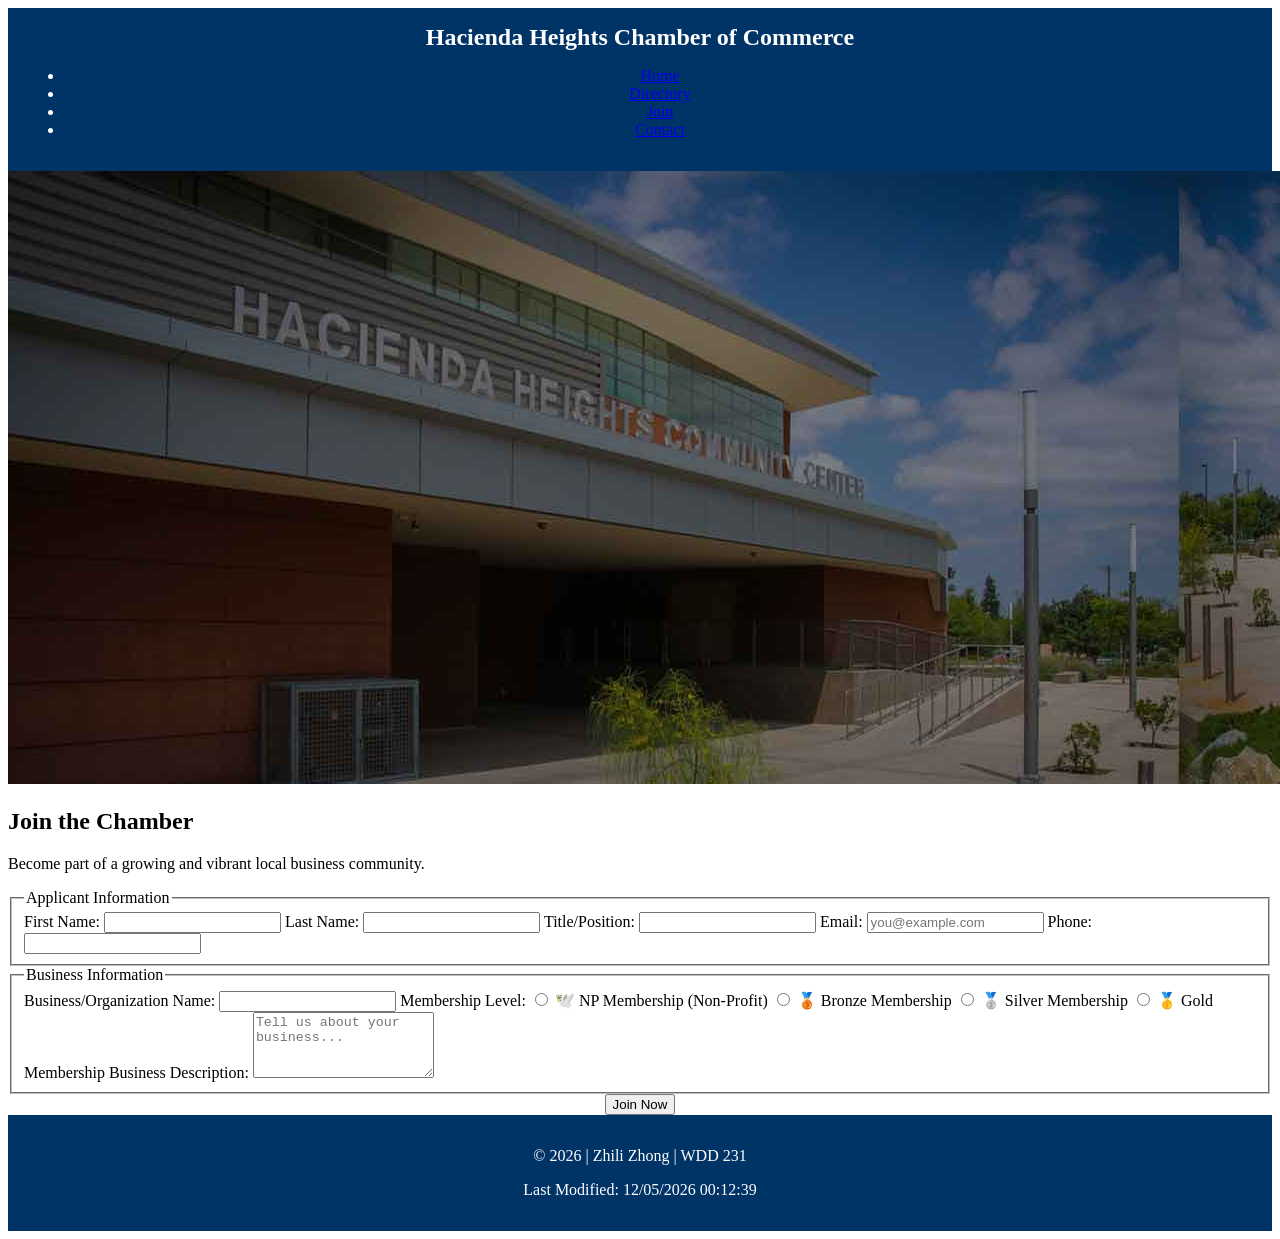
<file: chamber/join(1).html>
<!DOCTYPE html>
<html lang="en">
<head>
  <meta charset="UTF-8" />
  <meta name="viewport" content="width=device-width, initial-scale=1.0" />
  <meta name="description" content="Join the Hacienda Heights Chamber of Commerce" />
  <meta name="author" content="Zhili Zhong" />

  <!-- Open Graph Meta Tags -->
  <meta property="og:title" content="Join the Hacienda Heights Chamber" />
  <meta property="og:description" content="Become part of the Hacienda Heights Chamber of Commerce. Network, grow your business, and engage in the local community." />
  <meta property="og:image" content="images/hero.jpg" />
  <meta property="og:url" content="https://leo060702.github.io/wdd231/chamber/join.html" />

  <title>Join | Hacienda Heights Chamber</title>
  <link rel="stylesheet" href="styles/directory.css" />
</head>

<body>
  <header>
    <span class="site-title">Hacienda Heights Chamber of Commerce</span>
    <nav>
      <ul>
        <li><a href="index.html">Home</a></li>
        <li><a href="directory.html">Directory</a></li>
        <li><a href="join.html">Join</a></li>
        <li><a href="contact.html">Contact</a></li>
      </ul>
    </nav>
  </header>

  <!-- Hero Section -->
  <section class="hero">
    <img src="images/hero.jpg" alt="Hero banner" />
    <div class="hero-text">
      <h1>Join the Chamber</h1>
      <p>Become part of a growing and vibrant local business community.</p>
    </div>
  </section>

  <main>
    <section class="form-section">
      <form action="thankyou.html" method="get">
        <fieldset>
          <legend>Applicant Information</legend>
          <label>First Name: <input type="text" name="fname" required /></label>
          <label>Last Name: <input type="text" name="lname" required /></label>
          <label>Title/Position: <input type="text" name="title" pattern="[a-zA-Z\-\s]{7,}" required /></label>
          <label>Email: <input type="email" name="email" required placeholder="you@example.com" /></label>
          <label>Phone: <input type="tel" name="phone" required /></label>
        </fieldset>

        <fieldset>
          <legend>Business Information</legend>
          <label>Business/Organization Name: <input type="text" name="organization" required /></label>

          <label>Membership Level:</label>
          <label><input type="radio" name="membership" value="NP" required /> 🕊️ NP Membership (Non-Profit)</label>
          <label><input type="radio" name="membership" value="Bronze" /> 🥉 Bronze Membership</label>
          <label><input type="radio" name="membership" value="Silver" /> 🥈 Silver Membership</label>
          <label><input type="radio" name="membership" value="Gold" /> 🥇 Gold Membership</label>

          <label>Business Description:
            <textarea name="description" rows="4" placeholder="Tell us about your business..."></textarea>
          </label>
        </fieldset>

        <input type="hidden" name="timestamp" id="timestamp" />
        <div style="text-align: center;">
          <button type="submit">Join Now</button>
        </div>
      </form>
    </section>
  </main>

  <footer>
    <p>&copy; <span id="year"></span> | Zhili Zhong | WDD 231</p>
    <p>Last Modified: <span id="lastModified"></span></p>
  </footer>

  <script>
    document.getElementById("year").textContent = new Date().getFullYear();
    document.getElementById("lastModified").textContent = document.lastModified;
    document.getElementById("timestamp").value = new Date().toISOString();
  </script>
</body>
</html>
</file>
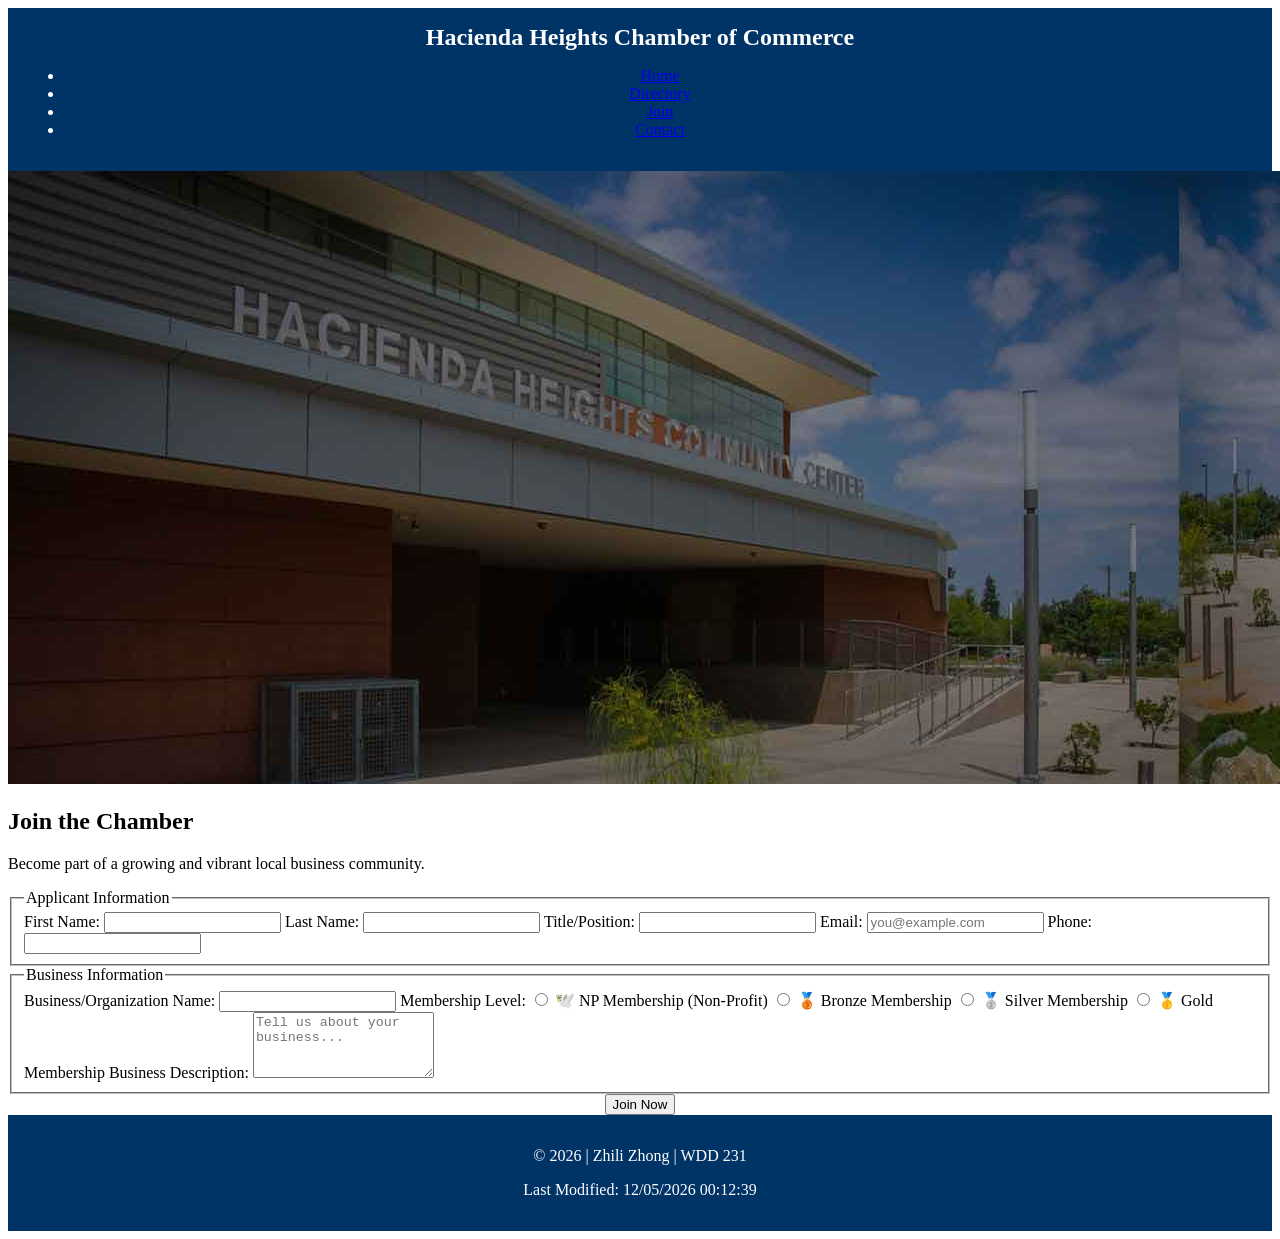
<file: chamber/join(2).html>
<!DOCTYPE html>
<html lang="en">
<head>
  <meta charset="UTF-8" />
  <meta name="viewport" content="width=device-width, initial-scale=1.0" />
  <meta name="description" content="Join the Hacienda Heights Chamber of Commerce" />
  <meta name="author" content="Zhili Zhong" />

  <!-- Open Graph Meta Tags -->
  <meta property="og:title" content="Join the Hacienda Heights Chamber" />
  <meta property="og:description" content="Become part of the Hacienda Heights Chamber of Commerce. Network, grow your business, and engage in the local community." />
  <meta property="og:image" content="images/hero.jpg" />
  <meta property="og:url" content="https://leo060702.github.io/wdd231/chamber/join.html" />

  <title>Join | Hacienda Heights Chamber</title>
  <link rel="icon" href="images/favicon.ico" type="image/x-icon" />
  <link rel="shortcut icon" href="images/favicon.ico" type="image/x-icon" />	
  <link rel="stylesheet" href="styles/directory.css" />
</head>

<body>
  <header>
    <span class="site-title">Hacienda Heights Chamber of Commerce</span>
    <nav>
      <ul>
        <li><a href="index.html">Home</a></li>
        <li><a href="directory.html">Directory</a></li>
        <li><a href="join.html">Join</a></li>
        <li><a href="contact.html">Contact</a></li>
      </ul>
    </nav>
  </header>

  <!-- Hero Section -->
  <section class="hero">
    <img src="images/hero.jpg" alt="Hero banner" />
    <div class="hero-text">
      <h1>Join the Chamber</h1>
      <p>Become part of a growing and vibrant local business community.</p>
    </div>
  </section>

  <main>
    <section class="form-section">
      <form action="thankyou.html" method="get">
        <fieldset>
          <legend>Applicant Information</legend>
          <label>First Name: <input type="text" name="fname" required /></label>
          <label>Last Name: <input type="text" name="lname" required /></label>
          <label>Title/Position: <input type="text" name="title" pattern="[a-zA-Z\-\s]{7,}" required /></label>
          <label>Email: <input type="email" name="email" required placeholder="you@example.com" /></label>
          <label>Phone: <input type="tel" name="phone" required /></label>
        </fieldset>

        <fieldset>
          <legend>Business Information</legend>
          <label>Business/Organization Name: <input type="text" name="organization" required /></label>

          <label>Membership Level:</label>
          <label><input type="radio" name="membership" value="NP" required /> 🕊️ NP Membership (Non-Profit)</label>
          <label><input type="radio" name="membership" value="Bronze" /> 🥉 Bronze Membership</label>
          <label><input type="radio" name="membership" value="Silver" /> 🥈 Silver Membership</label>
          <label><input type="radio" name="membership" value="Gold" /> 🥇 Gold Membership</label>

          <label>Business Description:
            <textarea name="description" rows="4" placeholder="Tell us about your business..."></textarea>
          </label>
        </fieldset>

        <input type="hidden" name="timestamp" id="timestamp" />
        <div style="text-align: center;">
          <button type="submit">Join Now</button>
        </div>
      </form>
    </section>
  </main>

  <footer>
    <p>&copy; <span id="year"></span> | Zhili Zhong | WDD 231</p>
    <p>Last Modified: <span id="lastModified"></span></p>
  </footer>

<script src="scripts/join.js" type="module"></script>
</body>
</html>
</file>
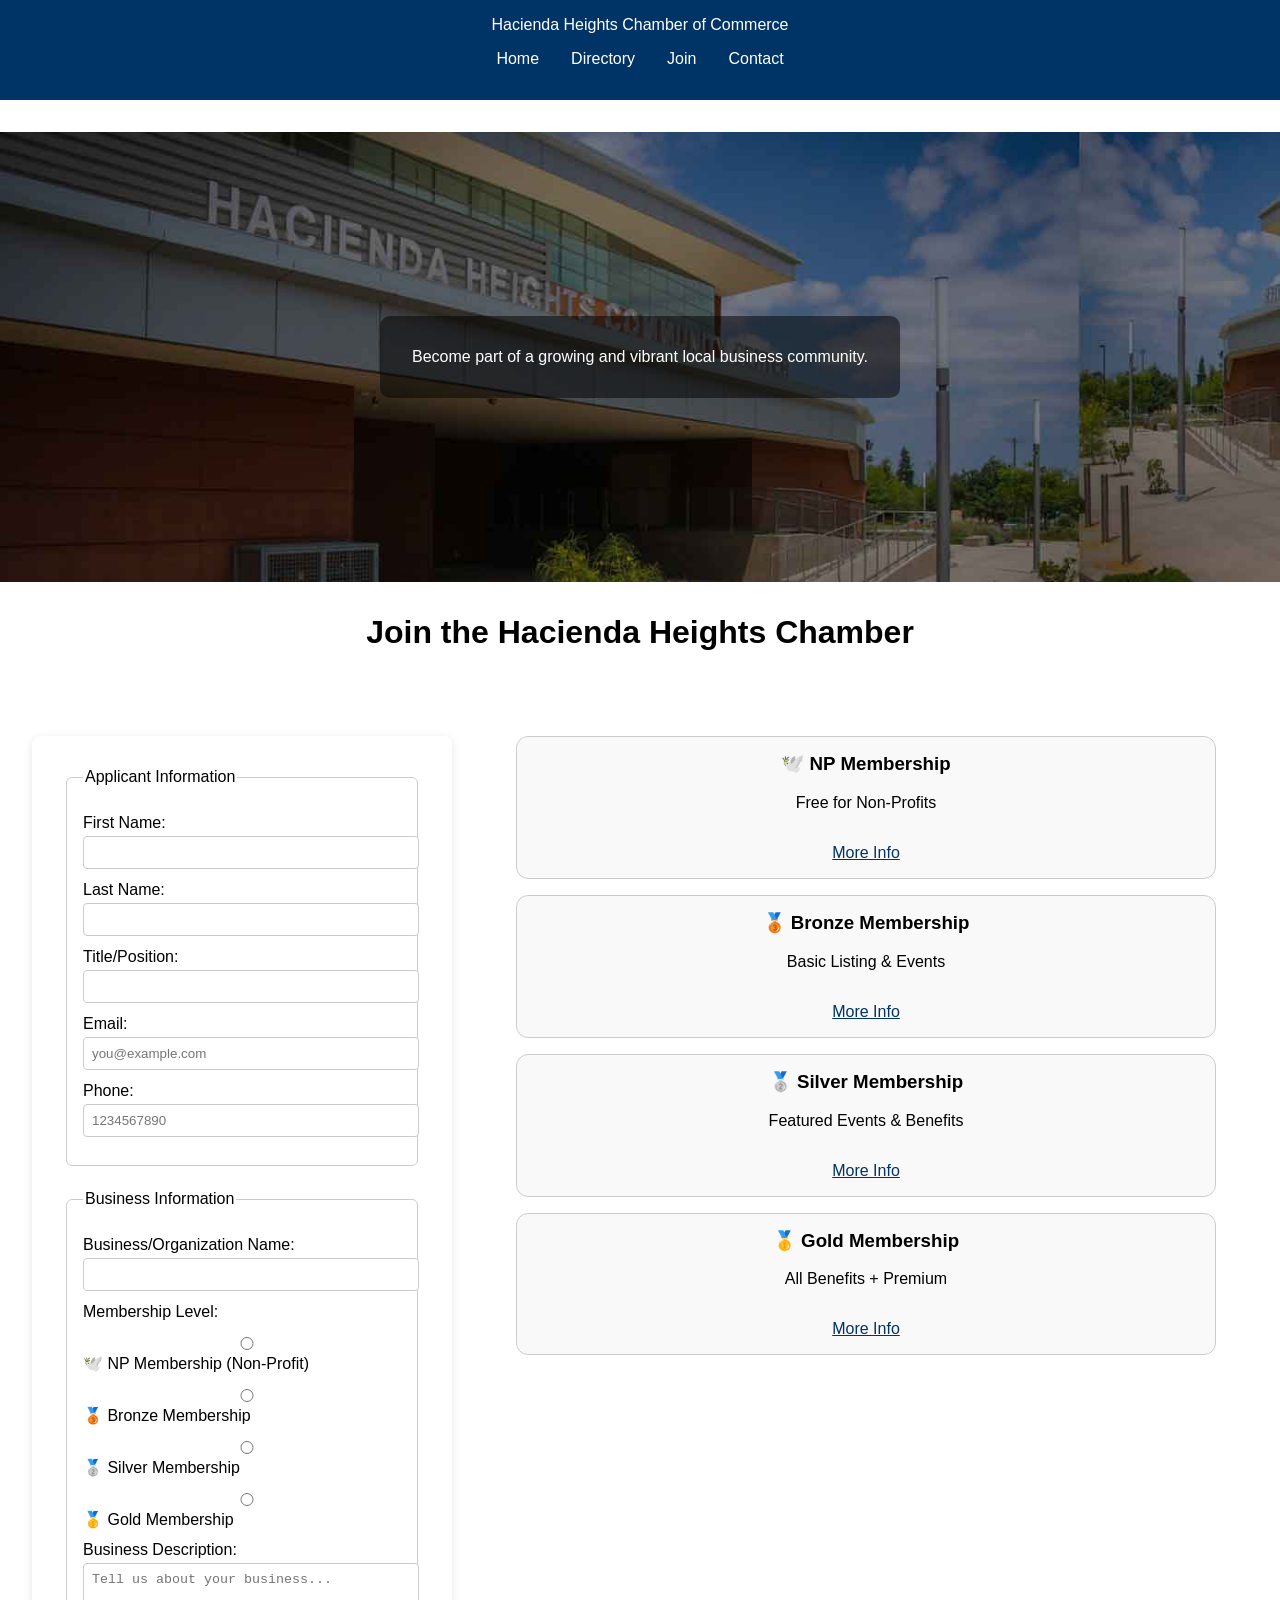
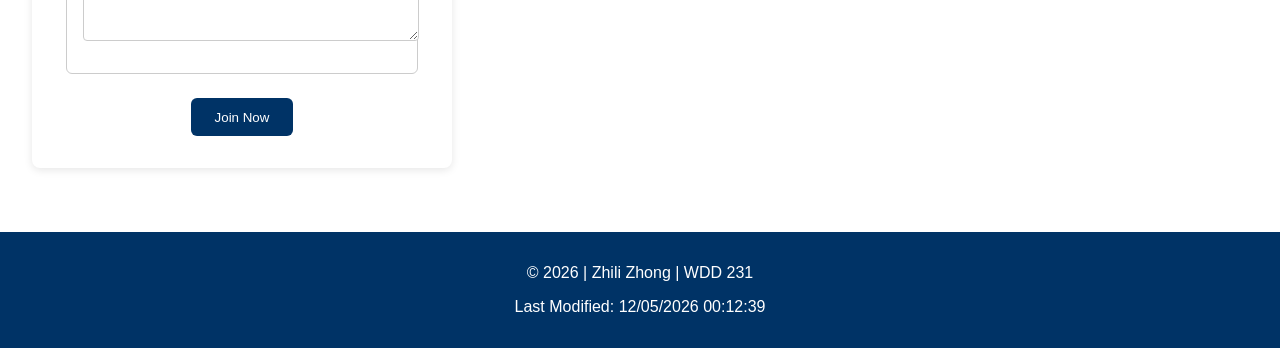
<file: chamber/join.html>
<!DOCTYPE html>
<html lang="en">
<head>
  <meta charset="UTF-8" />
  <meta name="viewport" content="width=device-width, initial-scale=1.0" />
  <meta name="description" content="Join the Hacienda Heights Chamber of Commerce" />
  <meta name="author" content="Zhili Zhong" />

  <meta property="og:title" content="Join the Hacienda Heights Chamber" />
  <meta property="og:description" content="Become part of the Hacienda Heights Chamber of Commerce. Network, grow your business, and engage in the local community." />
  <meta property="og:image" content="images/hero.jpg" />
  <meta property="og:url" content="https://leo060702.github.io/wdd231/chamber/join.html" />

  <title>Join | Hacienda Heights Chamber</title>
  <link rel="icon" href="images/favicon.ico" type="image/x-icon" />
  <link rel="stylesheet" href="styles/join.css" />
</head>

<body>
  <header>
    <span class="site-title">Hacienda Heights Chamber of Commerce</span>
    <div class="mobile-menu">&#9776;</div>
    <nav class="desktop">
      <ul>
        <li><a href="index.html">Home</a></li>
        <li><a href="directory.html">Directory</a></li>
        <li><a href="join.html" class="active">Join</a></li>
        <li><a href="contact.html">Contact</a></li>
      </ul>
    </nav>
    <nav class="mobile">
      <ul>
        <li><a href="index.html">Home</a></li>
        <li><a href="directory.html">Directory</a></li>
        <li><a href="join.html" class="active">Join</a></li>
        <li><a href="contact.html">Contact</a></li>
      </ul>
    </nav>
  </header>

  <!-- ✅ Hero Section 紧跟导航栏 -->
  <section class="hero">
    <img src="images/hero.jpg" alt="Business networking event" />
    <div class="hero-text">
      <p>Become part of a growing and vibrant local business community.</p>
    </div>
  </section>

  <main>
    <h1>Join the Hacienda Heights Chamber</h1>

    <!-- Form and Membership Cards 横向排列 -->
    <div class="form-and-cards">
      <section class="form-section">
        <form action="thankyou.html" method="get">
          <fieldset>
            <legend>Applicant Information</legend>
            <label>First Name:
              <input type="text" name="fname" required autocomplete="given-name" title="First Name" />
            </label>
            <label>Last Name:
              <input type="text" name="lname" required autocomplete="family-name" title="Last Name" />
            </label>
            <label>Title/Position:
              <input type="text" name="title" pattern="[a-zA-Z\\-\\s]{7,}" required autocomplete="organization-title" title="Your Title or Position" />
            </label>
            <label>Email:
              <input type="email" name="email" required placeholder="you@example.com" autocomplete="email" title="Email Address" />
            </label>
            <label>Phone:
              <input type="tel" name="phone" required pattern="\d{10}" placeholder="1234567890" autocomplete="tel" title="Phone Number" />
            </label>

          </fieldset>

          <fieldset>
            <legend>Business Information</legend>
            <label>Business/Organization Name:
              <input type="text" name="organization" required autocomplete="organization" title="Organization Name" />
            </label>
            <label>Membership Level:</label>
            <label><input type="radio" name="membership" value="NP" required /> 🕊️ NP Membership (Non-Profit)</label>
            <label><input type="radio" name="membership" value="Bronze" /> 🥉 Bronze Membership</label>
            <label><input type="radio" name="membership" value="Silver" /> 🥈 Silver Membership</label>
            <label><input type="radio" name="membership" value="Gold" /> 🥇 Gold Membership</label>

            <label>Business Description:
              <textarea name="description" rows="4" placeholder="Tell us about your business..." title="Business Description"></textarea>
            </label>
          </fieldset>

          <input type="hidden" name="timestamp" id="timestamp" />
          <div class="button-container">
            <button type="submit" aria-label="Submit Membership Application">Join Now</button>
          </div>
        </form>
      </section>

      <section class="membership-cards">
        <div class="card" onclick="openModal('modal-np')">
          <h3>🕊️ NP Membership</h3>
          <p>Free for Non-Profits</p>
          <a href="#">More Info</a>
        </div>
        <div class="card" onclick="openModal('modal-bronze')">
          <h3>🥉 Bronze Membership</h3>
          <p>Basic Listing & Events</p>
          <a href="#">More Info</a>
        </div>
        <div class="card" onclick="openModal('modal-silver')">
          <h3>🥈 Silver Membership</h3>
          <p>Featured Events & Benefits</p>
          <a href="#">More Info</a>
        </div>
        <div class="card" onclick="openModal('modal-gold')">
          <h3>🥇 Gold Membership</h3>
          <p>All Benefits + Premium</p>
          <a href="#">More Info</a>
        </div>
      </section>
    </div>

    <!-- Modals -->
    <div id="modal-np" class="modal">
      <div class="modal-content">
        <span class="close" onclick="closeModal('modal-np')">&times;</span>
        <h2>NP Membership</h2>
        <p>For non-profit organizations, free of charge.</p>
      </div>
    </div>

    <div id="modal-bronze" class="modal">
      <div class="modal-content">
        <span class="close" onclick="closeModal('modal-bronze')">&times;</span>
        <h2>Bronze Membership</h2>
        <p>Basic business support and listing.</p>
      </div>
    </div>

    <div id="modal-silver" class="modal">
      <div class="modal-content">
        <span class="close" onclick="closeModal('modal-silver')">&times;</span>
        <h2>Silver Membership</h2>
        <p>Includes Bronze benefits plus featured events.</p>
      </div>
    </div>

    <div id="modal-gold" class="modal">
      <div class="modal-content">
        <span class="close" onclick="closeModal('modal-gold')">&times;</span>
        <h2>Gold Membership</h2>
        <p>All benefits included plus premium promotion.</p>
      </div>
    </div>

  </main>

  <footer>
    <p>&copy; <span id="year"></span> | Zhili Zhong | WDD 231</p>
    <p>Last Modified: <span id="lastModified"></span></p>
  </footer>

  <!-- 引用外部JS -->
  <script src="scripts/join.js"></script>
</body>
</html>
</file>
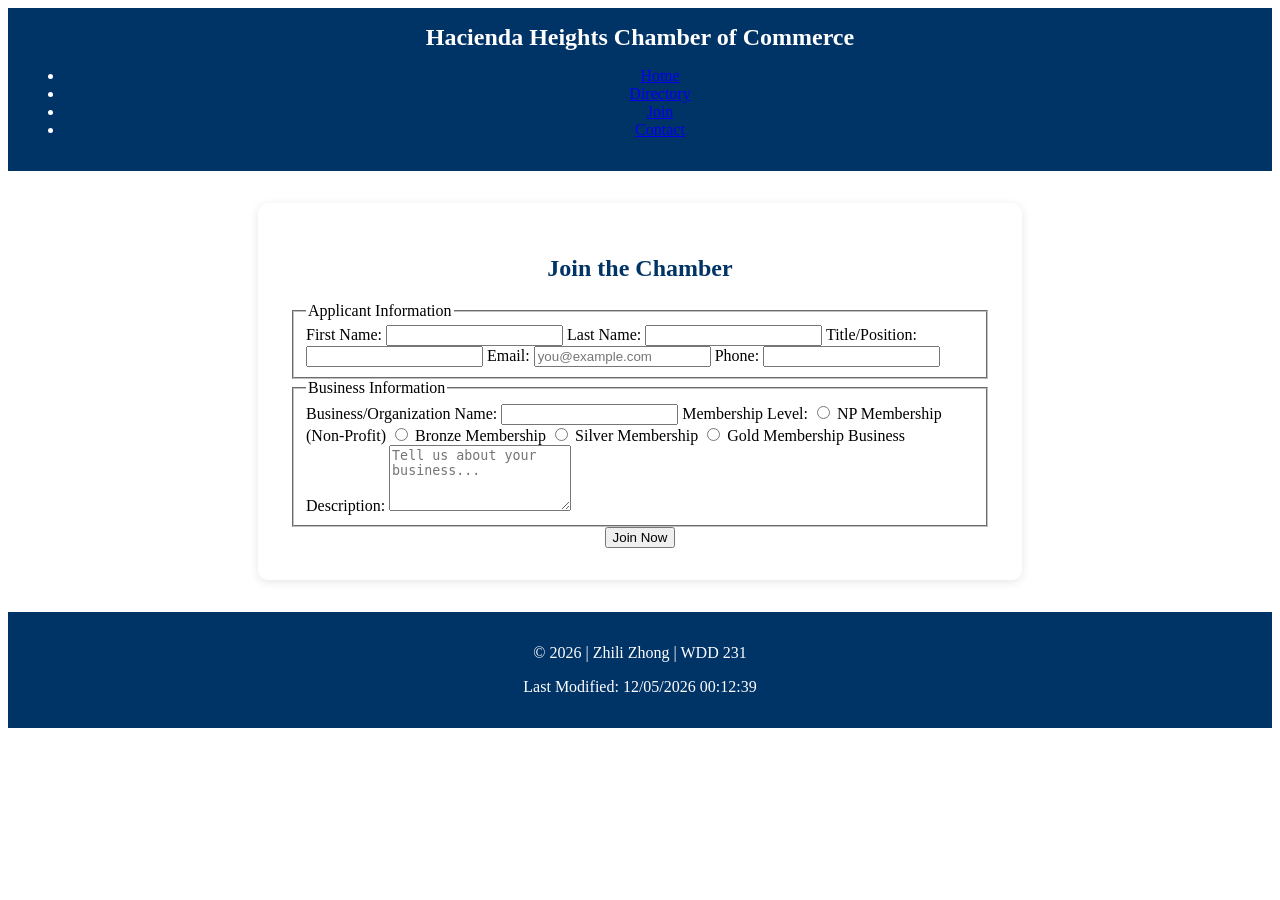
<file: chamber/join_beautified.html>
<!DOCTYPE html>
<html lang="en">
<head>
  <meta charset="UTF-8" />
  <meta name="viewport" content="width=device-width, initial-scale=1.0" />
  <meta name="description" content="Join the Hacienda Heights Chamber of Commerce" />
  <meta name="author" content="Zhili Zhong" />
  <title>Join | Hacienda Heights Chamber</title>
  <link rel="stylesheet" href="styles/directory.css" />
</head>

<body>
  <header>
    <span class="site-title">Hacienda Heights Chamber of Commerce</span>
    <nav>
      <ul>
        <li><a href="index.html">Home</a></li>
        <li><a href="directory.html">Directory</a></li>
        <li><a href="join.html">Join</a></li>
        <li><a href="contact.html">Contact</a></li>
      </ul>
    </nav>
  </header>

  <main>
    <section style="max-width: 700px; margin: 2rem auto; background-color: #fff; padding: 2rem; border-radius: 10px; box-shadow: 0 2px 10px rgba(0,0,0,0.1);">
      <h1 style="text-align: center; color: #003366;">Join the Chamber</h1>
      <form action="thankyou.html" method="get">
        <fieldset>
          <legend>Applicant Information</legend>
          <label>First Name: <input type="text" name="fname" required /></label>
          <label>Last Name: <input type="text" name="lname" required /></label>
          <label>Title/Position: <input type="text" name="title" pattern="[a-zA-Z\-\s]{7,}" required /></label>
          <label>Email: <input type="email" name="email" required placeholder="you@example.com" /></label>
          <label>Phone: <input type="tel" name="phone" required /></label>
        </fieldset>

        <fieldset>
          <legend>Business Information</legend>
          <label>Business/Organization Name: <input type="text" name="organization" required /></label>

          <label>Membership Level:</label>
          <label><input type="radio" name="membership" value="NP" required /> NP Membership (Non-Profit)</label>
          <label><input type="radio" name="membership" value="Bronze" /> Bronze Membership</label>
          <label><input type="radio" name="membership" value="Silver" /> Silver Membership</label>
          <label><input type="radio" name="membership" value="Gold" /> Gold Membership</label>

          <label>Business Description:
            <textarea name="description" rows="4" placeholder="Tell us about your business..."></textarea>
          </label>
        </fieldset>

        <input type="hidden" name="timestamp" id="timestamp" />
        <div style="text-align: center;">
          <button type="submit">Join Now</button>
        </div>
      </form>
    </section>
  </main>

  <footer>
    <p>&copy; <span id="year"></span> | Zhili Zhong | WDD 231</p>
    <p>Last Modified: <span id="lastModified"></span></p>
  </footer>

  <script>
    document.getElementById("year").textContent = new Date().getFullYear();
    document.getElementById("lastModified").textContent = document.lastModified;
    document.getElementById("timestamp").value = new Date().toISOString();
  </script>
</body>
</html>
</file>
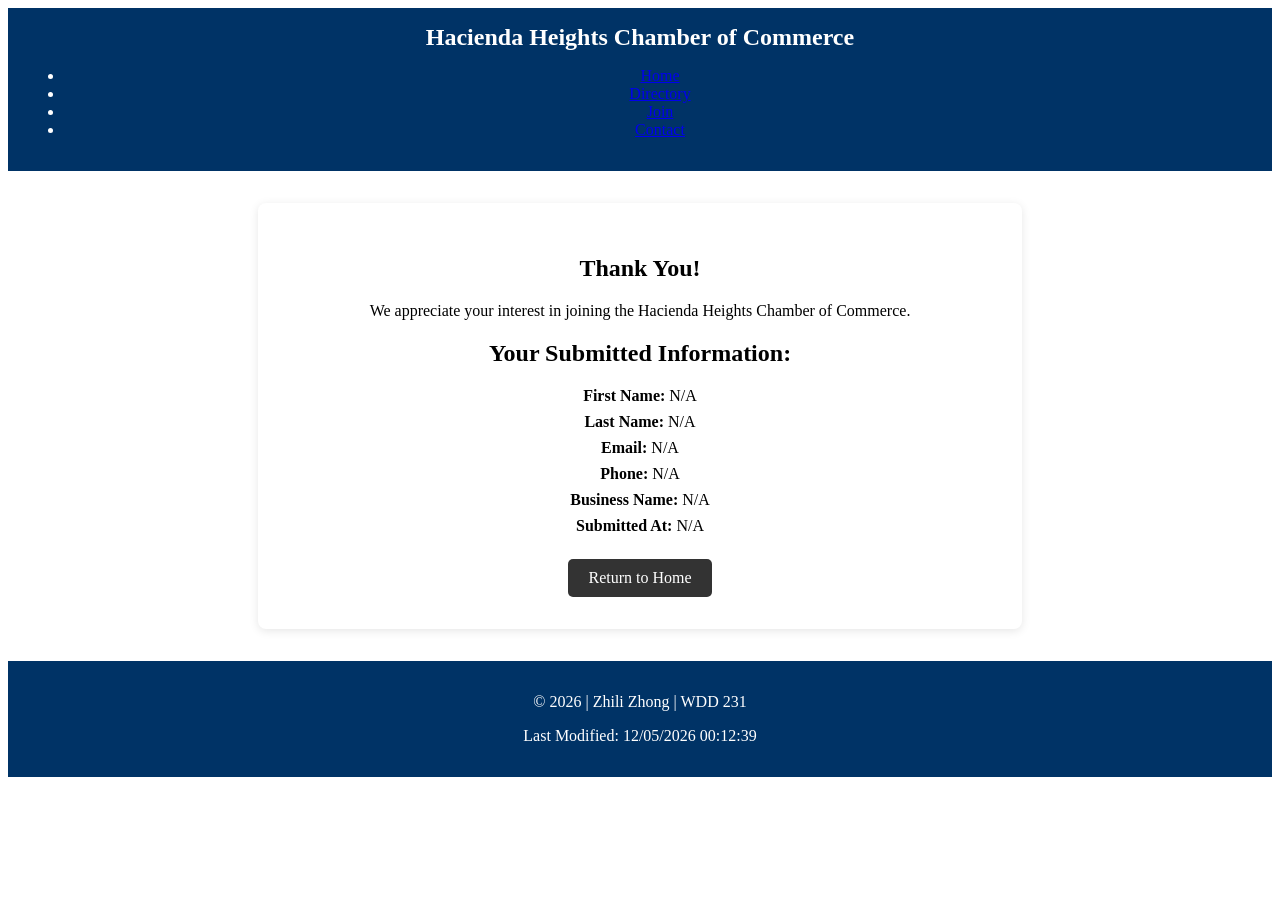
<file: chamber/thankyou.html>
<!DOCTYPE html>
<html lang="en">
<head>
  <meta charset="UTF-8" />
  <meta name="viewport" content="width=device-width, initial-scale=1.0" />
  <meta name="description" content="Thank you for joining the Hacienda Heights Chamber" />
  <meta name="author" content="Zhili Zhong" />
  <title>Thank You | Hacienda Heights Chamber</title>
  <link rel="stylesheet" href="styles/directory.css" />
  <style>
    .confirmation {
      max-width: 700px;
      margin: 2rem auto;
      padding: 2rem;
      background-color: #ffffff;
      border-radius: 8px;
      box-shadow: 0 2px 10px rgba(0,0,0,0.1);
      text-align: center;
      animation: fadeIn 1.5s ease-in;
    }

    @keyframes fadeIn {
      from { opacity: 0; }
      to { opacity: 1; }
    }

    .confirmation p {
      margin: 0.5em 0;
    }

    .cta-button {
      display: inline-block;
      margin-top: 1rem;
      padding: 10px 20px;
      background-color: #333;
      color: white;
      text-decoration: none;
      border-radius: 5px;
    }
  </style>
</head>

<body>
  <header>
    <span class="site-title">Hacienda Heights Chamber of Commerce</span>
    <nav>
      <ul>
        <li><a href="index.html">Home</a></li>
        <li><a href="directory.html">Directory</a></li>
        <li><a href="join.html">Join</a></li>
        <li><a href="contact.html">Contact</a></li>
      </ul>
    </nav>
  </header>

  <main>
    <section class="confirmation">
      <h1>Thank You!</h1>
      <p>We appreciate your interest in joining the Hacienda Heights Chamber of Commerce.</p>
      <h2>Your Submitted Information:</h2>
      <p><strong>First Name:</strong> <span id="fname"></span></p>
      <p><strong>Last Name:</strong> <span id="lname"></span></p>
      <p><strong>Email:</strong> <span id="email"></span></p>
      <p><strong>Phone:</strong> <span id="phone"></span></p>
      <p><strong>Business Name:</strong> <span id="organization"></span></p>
      <p><strong>Submitted At:</strong> <span id="timestamp"></span></p>
      <a href="index.html" class="cta-button">Return to Home</a>
    </section>
  </main>

  <footer>
    <p>&copy; <span id="year"></span> | Zhili Zhong | WDD 231</p>
    <p>Last Modified: <span id="lastModified"></span></p>
  </footer>

  <script>
    // Update year and last modified
    document.getElementById("year").textContent = new Date().getFullYear();
    document.getElementById("lastModified").textContent = document.lastModified;

    // Extract form data from URL
    const params = new URLSearchParams(window.location.search);

    document.getElementById("fname").textContent = params.get("fname") || "N/A";
    document.getElementById("lname").textContent = params.get("lname") || "N/A";
    document.getElementById("email").textContent = params.get("email") || "N/A";
    document.getElementById("phone").textContent = params.get("phone") || "N/A";
    document.getElementById("organization").textContent = params.get("organization") || "N/A";
    document.getElementById("timestamp").textContent = params.get("timestamp") || "N/A";
  </script>
</body>
</html>
</file>
<file: styles/small.css>
/* styles/small.css */

body {
  font-family: 'Roboto', sans-serif;
  margin: 0;
  padding: 0;
  background-color: #f4f4f4;
  color: #333;
}

header {
  display: flex;
  align-items: center;
  padding: 1rem;
  background-color: #0a4870;
  color: white;
}

header img {
  border-radius: 50%;
  margin-right: 1rem;
}

header span {
  font-size: 1.8rem;
  font-weight: 600;
}

nav {
  background-color: #111;
  padding: 0.5rem 1rem;
  border-bottom: 4px solid #0a4870;
}

#menu-toggle {
  font-size: 1.5rem;
  background: none;
  border: none;
  color: white;
  cursor: pointer;
  display: block;
}

#nav-links {
  display: none;
  flex-direction: column;
  padding: 0;
  margin: 0;
}

#nav-links.open {
  display: flex;
}

#nav-links li {
  list-style: none;
}

#nav-links li a {
  color: white;
  text-decoration: none;
  padding: 0.5rem;
  display: block;
  font-weight: 500;
}

#nav-links li a.active {
  background-color: #ffd700;
  color: #000;
}

main {
  padding: 1rem;
}

h1, h2 {
  color: #0a4870;
  text-align: center;
}

.flex-container {
  display: flex;
  flex-direction: column;
  gap: 1rem;
}

.card {
  background: white;
  padding: 1rem;
  border-radius: 8px;
  box-shadow: 0 2px 6px rgba(0, 0, 0, 0.1);
}

.card h3 {
  margin-top: 0;
  font-size: 1.2rem;
  border-bottom: 1px solid #ccc;
  padding-bottom: 0.5rem;
  color: #0a4870;
}

.card ul {
  padding-left: 1rem;
}

section img {
  display: block;
  margin: 0.5rem auto;
  border-radius: 6px;
  box-shadow: 0 1px 4px rgba(0,0,0,0.1);
  max-width: 100%;
  height: auto;
  max-height: 320px;
  object-fit: cover;
}

#course-cards {
  display: flex;
  flex-direction: column;
  gap: 1rem;
  margin-top: 1rem;
}

.course {
  text-align: center;
  border-radius: 8px;
  padding: 1rem;
  font-weight: bold;
  background-color: #8b3e2f;
  color: white;
}

.course.complete {
  background-color: #e3e3e3;
  color: #000;
}

div button {
  margin: 0.25rem;
  padding: 0.5rem 1.2rem;
  background-color: black;
  color: white;
  border: none;
  border-radius: 4px;
  font-weight: bold;
  cursor: pointer;
  transition: background-color 0.3s ease;
}

div button:hover {
  background-color: #0059b3;
}

footer {
  text-align: center;
  font-size: 0.9rem;
  color: #fff;
  padding: 1rem;
  background-color: #0a4870;
  margin-top: 2rem;
}
.hometown-img {
  display: block;
  margin: 0.5rem auto;
  border-radius: 6px;
  box-shadow: 0 1px 4px rgba(0,0,0,0.1);
  max-width: 100%;
  height: auto;
  max-height: 320px;
  object-fit: cover;
}
</file>
<file: styles/larger.css>
/* styles/larger.css */

@media screen and (min-width: 640px) {
  body {
    background-color: #f4f4f4;
  }

  #menu-toggle {
    display: none;
  }

  #nav-links {
    display: flex !important;
    flex-direction: row;
    justify-content: center;
    gap: 2rem;
  }

  nav {
    background-color: #111;
    border-bottom: 4px solid #0a4870;
  }

  header, main, footer {
    max-width: 1024px;
    margin: 0 auto;
  }

  main {
    display: flex;
    flex-direction: column;
    align-items: center;
  }

  .flex-container {
    display: flex;
    gap: 1.5rem;
    justify-content: space-between;
    width: 100%;
    flex-wrap: wrap;
    margin-bottom: 2rem;
  }

  .card {
    flex: 1 1 48%;
    background-color: white;
    border-radius: 8px;
    box-shadow: 0 2px 6px rgba(0, 0, 0, 0.1);
    padding: 1rem;
    box-sizing: border-box;
  }

  .card h3 {
    margin-top: 0;
    font-size: 1.2rem;
    border-bottom: 1px solid #ccc;
    padding-bottom: 0.5rem;
    color: #0a4870;
  }

  .card ul {
    padding-left: 1rem;
  }

  .card img {
    display: block;
    margin: 0.5rem auto;
    border-radius: 6px;
    box-shadow: 0 1px 4px rgba(0,0,0,0.1);
    max-width: 100%;
    height: auto;
    max-height: 360px;
    object-fit: cover;
  }

  #course-cards {
    display: grid;
    grid-template-columns: repeat(auto-fit, minmax(180px, 1fr));
    gap: 1rem;
    width: 100%;
    margin-top: 1rem;
  }

  .course {
    text-align: center;
    border-radius: 8px;
    padding: 1rem;
    font-weight: bold;
    background-color: #8b3e2f;
    color: white;
  }

  .course.complete {
    background-color: #e3e3e3;
    color: #000;
  }

  div button {
    margin: 0.25rem;
    padding: 0.5rem 1.2rem;
    background-color: black;
    color: white;
    border: none;
    border-radius: 4px;
    font-weight: bold;
    cursor: pointer;
    transition: background-color 0.3s ease;
  }

  div button:hover {
    background-color: #0059b3;
  }

  footer {
    font-size: 0.9rem;
    text-align: center;
    margin-top: 2rem;
  }
  .hometown-img {
  display: block;
  margin: 0.5rem auto;
  border-radius: 6px;
  box-shadow: 0 1px 4px rgba(0,0,0,0.1);
  max-width: 100%;
  height: auto;
  max-height: 320px;
  object-fit: cover;
}
}
</file>
<file: chamber/styles/directory.css>
/* === Discover Page Extensions === */

/* Grid Layout for Discover Cards */
.grid-container {
  display: grid;
  grid-template-areas:
    "a"
    "b"
    "c"
    "d"
    "e"
    "f"
    "g"
    "h";
  gap: 1rem;
  padding: 2rem;
}

/* Responsive grid for medium screen */
@media (min-width: 641px) {
  .grid-container {
    grid-template-areas:
      "a b"
      "c d"
      "e f"
      "g h";
  }
}

/* Responsive grid for large screen */
@media (min-width: 1025px) {
  .grid-container {
    grid-template-areas:
      "a b c d"
      "e f g h";
  }
}

/* Discover Cards Styling */
.discover-card {
  background: #f9f9f9;
  border: 1px solid #ccc;
  border-radius: 12px;
  box-shadow: 0 2px 8px rgba(0,0,0,0.1);
  overflow: hidden;
  text-align: center;
  transition: transform 0.3s ease, box-shadow 0.3s ease;
}

.discover-card:hover {
  transform: translateY(-5px);
  box-shadow: 0 4px 12px rgba(0,0,0,0.2);
}

.discover-card h2 {
  margin-top: 1rem;
  color: #003366;
}

.discover-card figure {
  margin: 0;
}

.discover-card img {
  width: 100%;
  height: auto;
  display: block;
}

/* Desktop only hover image effect */
@media (hover: hover) and (pointer: fine) {
  .discover-card img:hover {
    filter: brightness(1.1);
    transform: scale(1.02);
    transition: 0.3s;
  }
}

.discover-card address {
  font-style: normal;
  margin: 0.5rem 0;
  color: #333;
}

.discover-card p {
  padding: 0 1rem 1rem;
  color: #555;
}

.discover-card button {
  margin: 1rem;
  padding: 0.7rem 1.5rem;
  background-color: #003366;
  color: white;
  border: none;
  border-radius: 6px;
  cursor: pointer;
}

.discover-card button:hover {
  background-color: #0055aa;
}

/* Visitor Message Box */
.visitor-message {
  background: #d9edf7;
  color: #003366;
  padding: 1rem;
  text-align: center;
  font-weight: bold;
  margin: 1rem auto;
  border-radius: 8px;
  max-width: 800px;
}
/* === Discover Page - Navigation Compatibility Fix === */

.desktop ul {
  list-style: none;
  display: flex;
  justify-content: center;
  padding: 0;
  margin: 0;
}

.desktop li {
  margin: 0 1rem;
}

.desktop a {
  color: white;
  text-decoration: none;
}

.mobile-menu {
  display: none;
  font-size: 2rem;
  background: #003366;
  color: white;
  padding: 0.5rem 1rem;
  text-align: right;
  cursor: pointer;
  user-select: none;
}

nav.mobile {
  display: none;
  flex-direction: column;
  background: #003366;
}

nav.mobile ul {
  list-style: none;
  padding: 0;
  margin: 0;
}

nav.mobile ul li a {
  color: white;
  text-decoration: none;
  padding: 1rem;
  display: block;
}

nav.mobile ul li a.active {
  background-color: #0055aa;
  border-radius: 6px;
}

/* Show mobile menu on small screens */
@media (max-width: 768px) {
  nav.desktop {
    display: none;
  }
  .mobile-menu {
    display: block;
  }
  nav.mobile.open {
    display: flex;
  }
}
/* === Header & Footer Common Styling (for Discover Page) === */
header, footer {
  background-color: #003366;
  color: white;
  padding: 1rem;
  text-align: center;
}

.site-title {
  font-size: 1.5rem;
  font-weight: bold;
}
</file>
<file: final/styles/styles.css>
/* ===============================
   Import Google Fonts
================================= */
@import url('https://fonts.googleapis.com/css2?family=Open+Sans&family=Roboto+Slab&family=Lato&display=swap');

/* ===============================
   Base Reset
================================= */
* {
  margin: 0;
  padding: 0;
  box-sizing: border-box;
}

body {
  font-family: 'Open Sans', sans-serif;
  background-color: #ffffff;
  color: #333;
  line-height: 1.6;
}

/* ===============================
   Header & Navigation
================================= */
header {
  background-color: #2E8B57;
  color: #fff;
  padding: 1rem;
  display: flex;
  justify-content: space-between;
  align-items: center;
  position: relative;
  z-index: 1002;
}

.logo {
  font-family: 'Roboto Slab', serif;
  font-size: 1.8rem;
  font-weight: bold;
}

.logo h1 {
  font-size: inherit;
  font-weight: inherit;
  margin: 0; /* 可选：去掉 h1 自带的外边距 */
}

nav ul {
  list-style: none;
  display: flex;
  gap: 1rem;
  position: static;
  z-index: auto;
}

nav a {
  color: #fff;
  text-decoration: none;
  font-family: 'Lato', sans-serif;
}

nav a:hover,
nav a.active {
  text-decoration: underline;
  font-weight: bold;
}

/* ===============================
   Responsive Menu (Mobile)
================================= */
#menu-toggle {
  display: none;
  font-size: 1.8rem;
  background: none;
  border: none;
  color: #fff;
  cursor: pointer;
  z-index: 1100;
}

@media (max-width: 768px) {
  nav ul {
    display: none;
    flex-direction: column;
    background-color: #2E8B57;
    position: absolute;
    top: 60px;
    right: 0;
    width: 100%;
    z-index: 1003;
  }

  nav ul.show {
    display: flex;
  }

  nav ul li {
    border-bottom: 1px solid #ffffff55;
  }

  nav ul li a {
    display: block;
    padding: 1rem;
    width: 100%;
    color: #fff;
    text-decoration: none;
  }

  nav ul li a:hover {
    background-color: #3CB371;
  }

  #menu-toggle {
    display: block;
  }
}

@media (min-width: 769px) {
  nav ul {
    display: flex !important;
    flex-direction: row;
    gap: 1.5rem;
    position: static;
    z-index: auto;
  }

  #menu-toggle {
    display: none;
  }
}

/* ===============================
   Hero Section with Video
================================= */
.hero {
  position: relative;
  height: 80vh;
  display: flex;
  align-items: center;
  justify-content: center;
  text-align: center;
  overflow: hidden;
  color: white;
  z-index: 0;
}

.hero-video-wrapper {
  position: absolute;
  top: 0;
  left: 0;
  width: 100%;
  height: 100%;
  z-index: -1;
  overflow: hidden;
}

.hero-video-wrapper video {
  width: 100%;
  height: 100%;
  object-fit: cover;
  opacity: 0.6;
}

.hero-text {
  z-index: 1;
  padding: 1.5rem;
  background: rgba(0, 0, 0, 0.4);
  border-radius: 12px;
  max-width: 90%;
}

/* ===============================
   CTA Button
================================= */
.cta-button {
  display: inline-block;
  margin-top: 1rem;
  padding: 0.75rem 1.5rem;
  background-color: #006400;
  color: white;
  text-decoration: none;
  font-weight: bold;
  border-radius: 8px;
  transition: background-color 0.3s ease;
}

.cta-button:hover {
  background-color: #228B22;
}

/* ===============================
   Features Section (Homepage)
================================= */
.features {
  display: flex;
  flex-wrap: wrap;
  justify-content: space-around;
  padding: 2rem 1rem;
  background-color: #f4f4f4;
}

.feature {
  flex: 1 1 250px;
  margin: 1rem;
  background: #fff;
  padding: 1rem;
  border: 1px solid #ddd;
  border-radius: 8px;
}

/* ===============================
   Announcements (Homepage)
================================= */
.announcements {
  padding: 2rem 1rem;
  text-align: center;
}

/* ===============================
   Card Grid (Attractions / Hiking)
================================= */
.card-grid {
  display: grid;
  grid-template-columns: repeat(auto-fit, minmax(300px, 1fr));
  gap: 2rem;
  padding: 2rem 1rem;
}

.card {
  background-color: #ffffff;
  border-radius: 10px;
  box-shadow: 0 2px 8px rgba(0, 0, 0, 0.1);
  overflow: hidden;
  display: flex;
  flex-direction: column;
  transition: transform 0.3s ease, box-shadow 0.3s ease;
}

.card img {
  width: 100%;
  height: 255px;
  object-fit: cover;
  object-position: center;
}

.card-content {
  padding: 1.2rem;
}

.card-content h3 {
  margin-top: 0;
  color: #006400;
  font-size: 1.25rem;
  margin-bottom: 0.5rem;
}

.card-content p {
  line-height: 1.6;
  color: #333;
}

.card-content em {
  color: #444;
  font-style: italic;
  display: block;
  margin-top: 0.5rem;
}
/* 整个卡片去掉默认链接样式 */
.card {
  text-decoration: none;
  color: inherit;
  display: block;
}

/* 悬停时卡片放大和加阴影 */
.card:hover {
  transform: scale(1.02);
  box-shadow: 0 4px 16px rgba(0, 0, 0, 0.15);
}

/* 标题始终绿色、加粗、下划线 */
.card h3 {
  color: #006400;
  font-weight: bold;
  text-decoration: underline;
}

/* 段落文本颜色继承，默认无下划线 */
.card p {
  color: inherit;
  text-decoration: none;
}

/* 段落文字 hover 时加下划线 */
.card:hover p {
  text-decoration: underline;
  color: #2E8B57; /* 可选：加一个 hover 颜色更亮的绿色 */
}
/* ===============================
   Map Section (Hiking page)
================================= */
.trail-map {
  max-width: 100%;
  height: auto;
  max-height: 500px;
  border-radius: 10px;
  box-shadow: 0 2px 10px rgba(0, 0, 0, 0.15);
  object-fit: contain;
}

/* ===============================
   Footer
================================= */
footer {
  text-align: center;
  background-color: #4682B4;
  color: #fff;
  padding: 1rem;
  margin-top: 2rem;
}

/* ===============================
   Contact Form
================================= */
.contact-form {
  display: flex;
  flex-direction: column;
  gap: 1rem;
  margin-top: 1rem;
}

.contact-form input,
.contact-form textarea {
  padding: 0.75rem;
  border: 1px solid #ccc;
  border-radius: 6px;
  font-size: 1rem;
  font-family: 'Open Sans', sans-serif;
}

.contact-form input:focus,
.contact-form textarea:focus {
  outline: none;
  border-color: #2E8B57;
  box-shadow: 0 0 5px rgba(46, 139, 87, 0.4);
}

/* ===============================
   Thank You Page Styles
================================= */
.thank-you {
  max-width: 700px;
  margin: 5rem auto;
  padding: 2rem;
  background-color: #f0fff4;
  border: 1px solid #c3e6cb;
  border-radius: 12px;
  color: #2e8b57;
  text-align: center;
}

.thank-you h2 {
  font-size: 2rem;
  margin-bottom: 1rem;
}

.thank-you p {
  color: #333;
  font-size: 1.1rem;
  margin-bottom: 1rem;
  text-align: left;
}

/* ===============================
   Accessibility: Visually Hidden
================================= */
.visually-hidden {
  position: absolute !important;
  width: 1px;
  height: 1px;
  padding: 0;
  margin: -1px;
  overflow: hidden;
  clip: rect(0 0 0 0);
  white-space: nowrap;
  border: 0;
}
.card-content a:hover {
  text-decoration: underline;
  color: #2E8B57; /* 或你喜欢的绿色 */
}
</file>
<file: chamber/styles/join.css>
/* === Base Styling === */
body {
  font-family: Arial, sans-serif;
  margin: 0;
  padding: 0;
}

header, footer {
  background-color: #003366;
  color: white;
  padding: 1rem;
  text-align: center;
}

h1 {
  text-align: center;
  margin-top: 2rem;
}

nav ul {
  list-style: none;
  display: flex;
  justify-content: center;
  padding: 0;
}

nav a {
  color: white;
  margin: 0 1rem;
  text-decoration: none;
}

/* Hero Section */
.hero {
  width: 100%;
  text-align: center;
  position: relative;
  margin-top: 2rem;
}

.hero img {
  width: 100%;
  height: auto;
  max-height: 450px;
  object-fit: cover;
  display: block;
}

.hero-text {
  position: absolute;
  top: 50%;
  left: 50%;
  transform: translate(-50%, -50%);
  background-color: rgba(0, 0, 0, 0.5);
  padding: 1rem 2rem;
  border-radius: 10px;
  color: #fff;
}

/* Form */
form {
  max-width: 600px;
  margin: 2rem auto;
  background: #fff;
  padding: 2rem;
  border-radius: 8px;
  box-shadow: 0 2px 8px rgba(0,0,0,0.1);
}

fieldset {
  border: 1px solid #ccc;
  margin-bottom: 1.5rem;
  padding: 1rem;
  border-radius: 6px;
}

label {
  display: block;
  margin: 0.75rem 0;
}

input, textarea {
  width: 100%;
  padding: 0.5rem;
  margin-top: 0.25rem;
  border: 1px solid #ccc;
  border-radius: 4px;
}

button[type="submit"] {
  background-color: #003366;
  color: white;
  padding: 0.7rem 1.5rem;
  border: none;
  border-radius: 6px;
  cursor: pointer;
}

button[type="submit"]:hover {
  background-color: #0055aa;
}

/* Button Container to center the submit button */
.button-container {
  text-align: center;
}

/* Membership Cards Section */
.membership-cards {
  display: flex;
  flex-wrap: wrap;
  justify-content: center;
  gap: 1rem;
  padding: 2rem;
}

.card {
  flex: 1 1 calc(45% - 1rem);
  background: #f9f9f9;
  border: 1px solid #ccc;
  padding: 1rem;
  border-radius: 12px;
  text-align: center;
  cursor: pointer;
  opacity: 0;
  transform: translateY(20px);
  animation: fadeInUp 1s forwards;
}

.card h3 {
  margin-top: 0;
}

.card a {
  display: inline-block;
  margin-top: 1rem;
  color: #003366;
  text-decoration: underline;
}

@keyframes fadeInUp {
  to {
    opacity: 1;
    transform: translateY(0);
  }
}

/* Modal Styling */
.modal {
  display: none;
  position: fixed;
  z-index: 1000;
  padding-top: 5%;
  left: 0;
  top: 0;
  width: 100%;
  height: 100%;
  overflow: auto;
  background-color: rgba(0, 0, 0, 0.5);
}

.modal-content {
  margin: auto;
  background: #fff;
  padding: 20px;
  width: 80%;
  max-width: 500px;
  border-radius: 8px;
}

.close {
  float: right;
  font-size: 28px;
  cursor: pointer;
}

/* Responsive Layout */
@media (min-width: 768px) {
  .form-and-cards {
    display: flex;
    gap: 2rem;
    padding: 2rem;
    align-items: flex-start;
  }

  .form-section {
    flex: 1.2;
  }

  .membership-cards {
    flex: 2;
    flex-direction: column;
    justify-content: flex-start;
  }
}

/* Mobile Navigation */
.mobile-menu {
  display: none;
  font-size: 2rem;
  background: #003366;
  color: white;
  padding: 0.5rem 1rem;
  text-align: right;
  cursor: pointer;
  user-select: none;
}

nav.mobile {
  display: none;
  flex-direction: column;
  background: #003366;
}

nav.mobile ul {
  list-style: none;
  padding: 0;
  margin: 0;
}

nav.mobile ul li a {
  color: white;
  text-decoration: none;
  padding: 1rem;
  display: block;
}

nav.mobile ul li a.active {
  background-color: #0055aa;
  border-radius: 6px;
}

/* Show mobile menu on small screens */
@media (max-width: 768px) {
  nav.desktop {
    display: none;
  }
  .mobile-menu {
    display: block;
  }
  nav.mobile {
    display: flex;
  }
}
</file>
